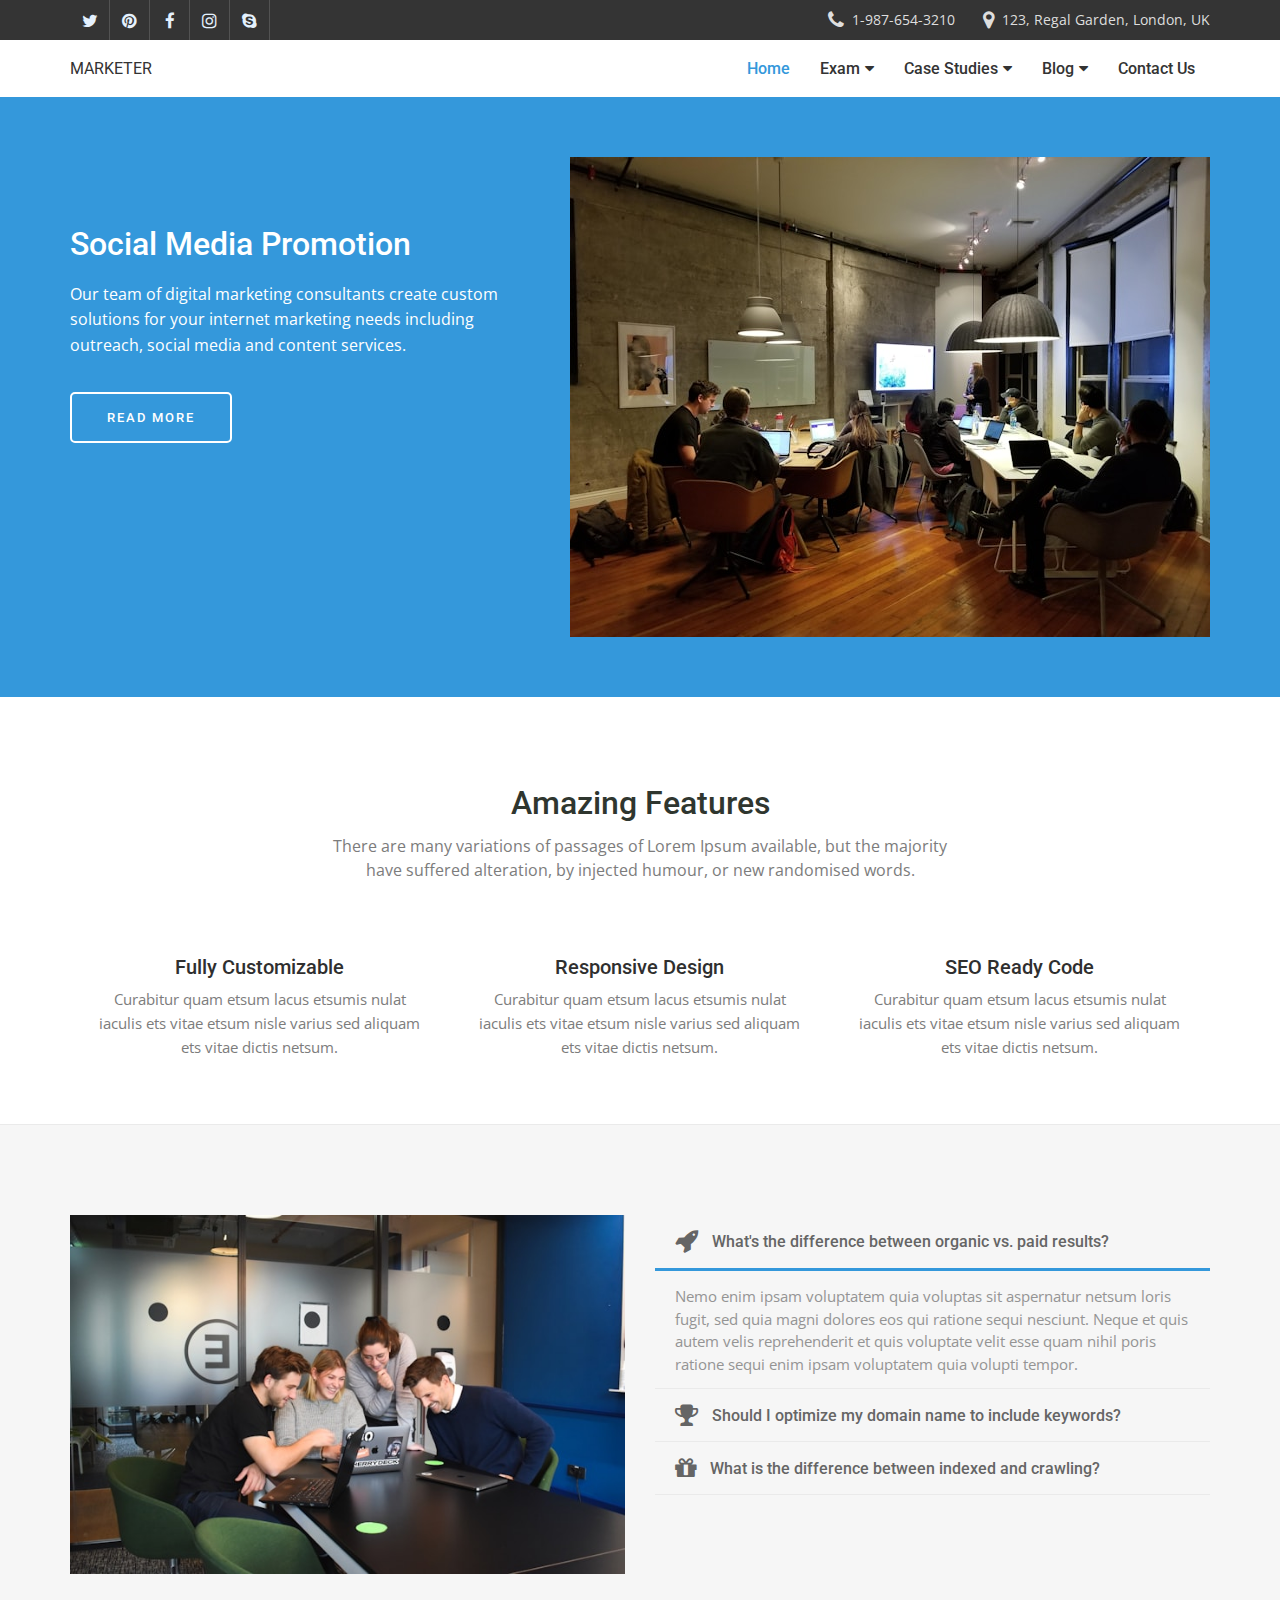
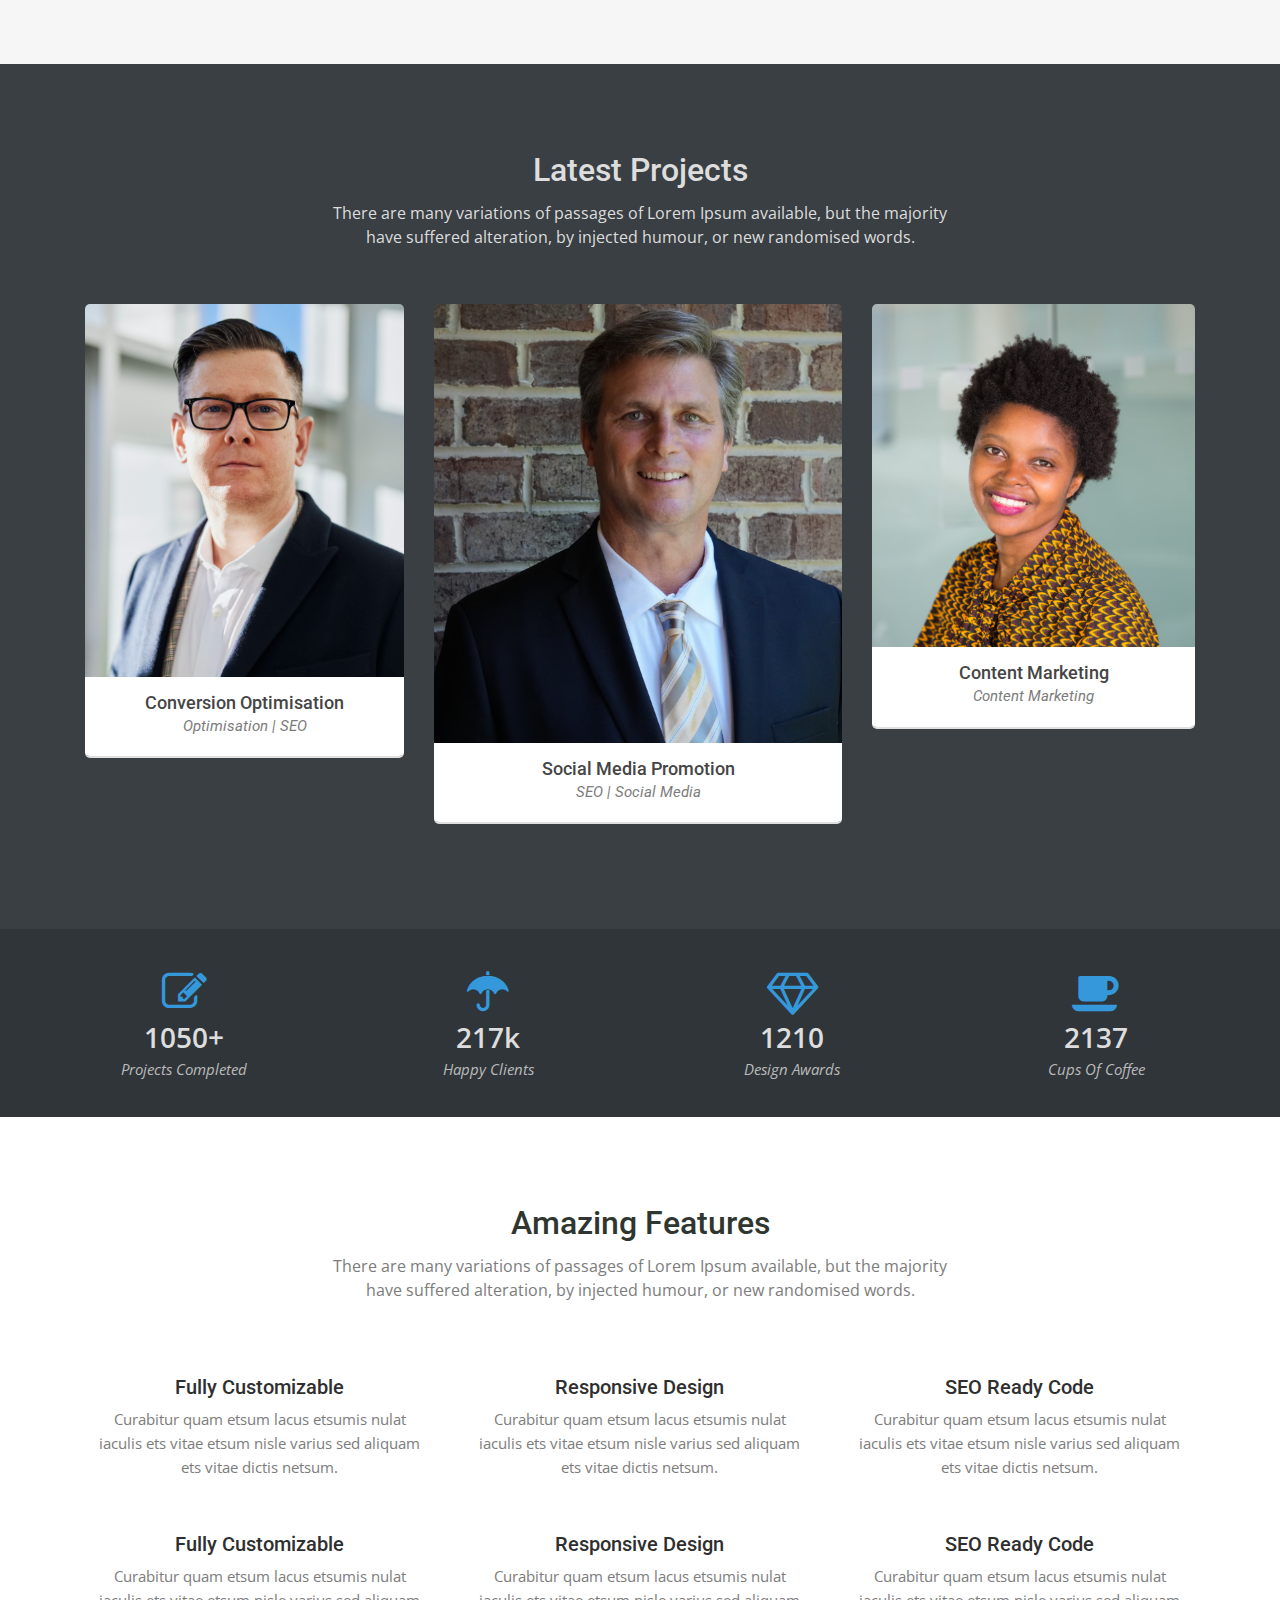
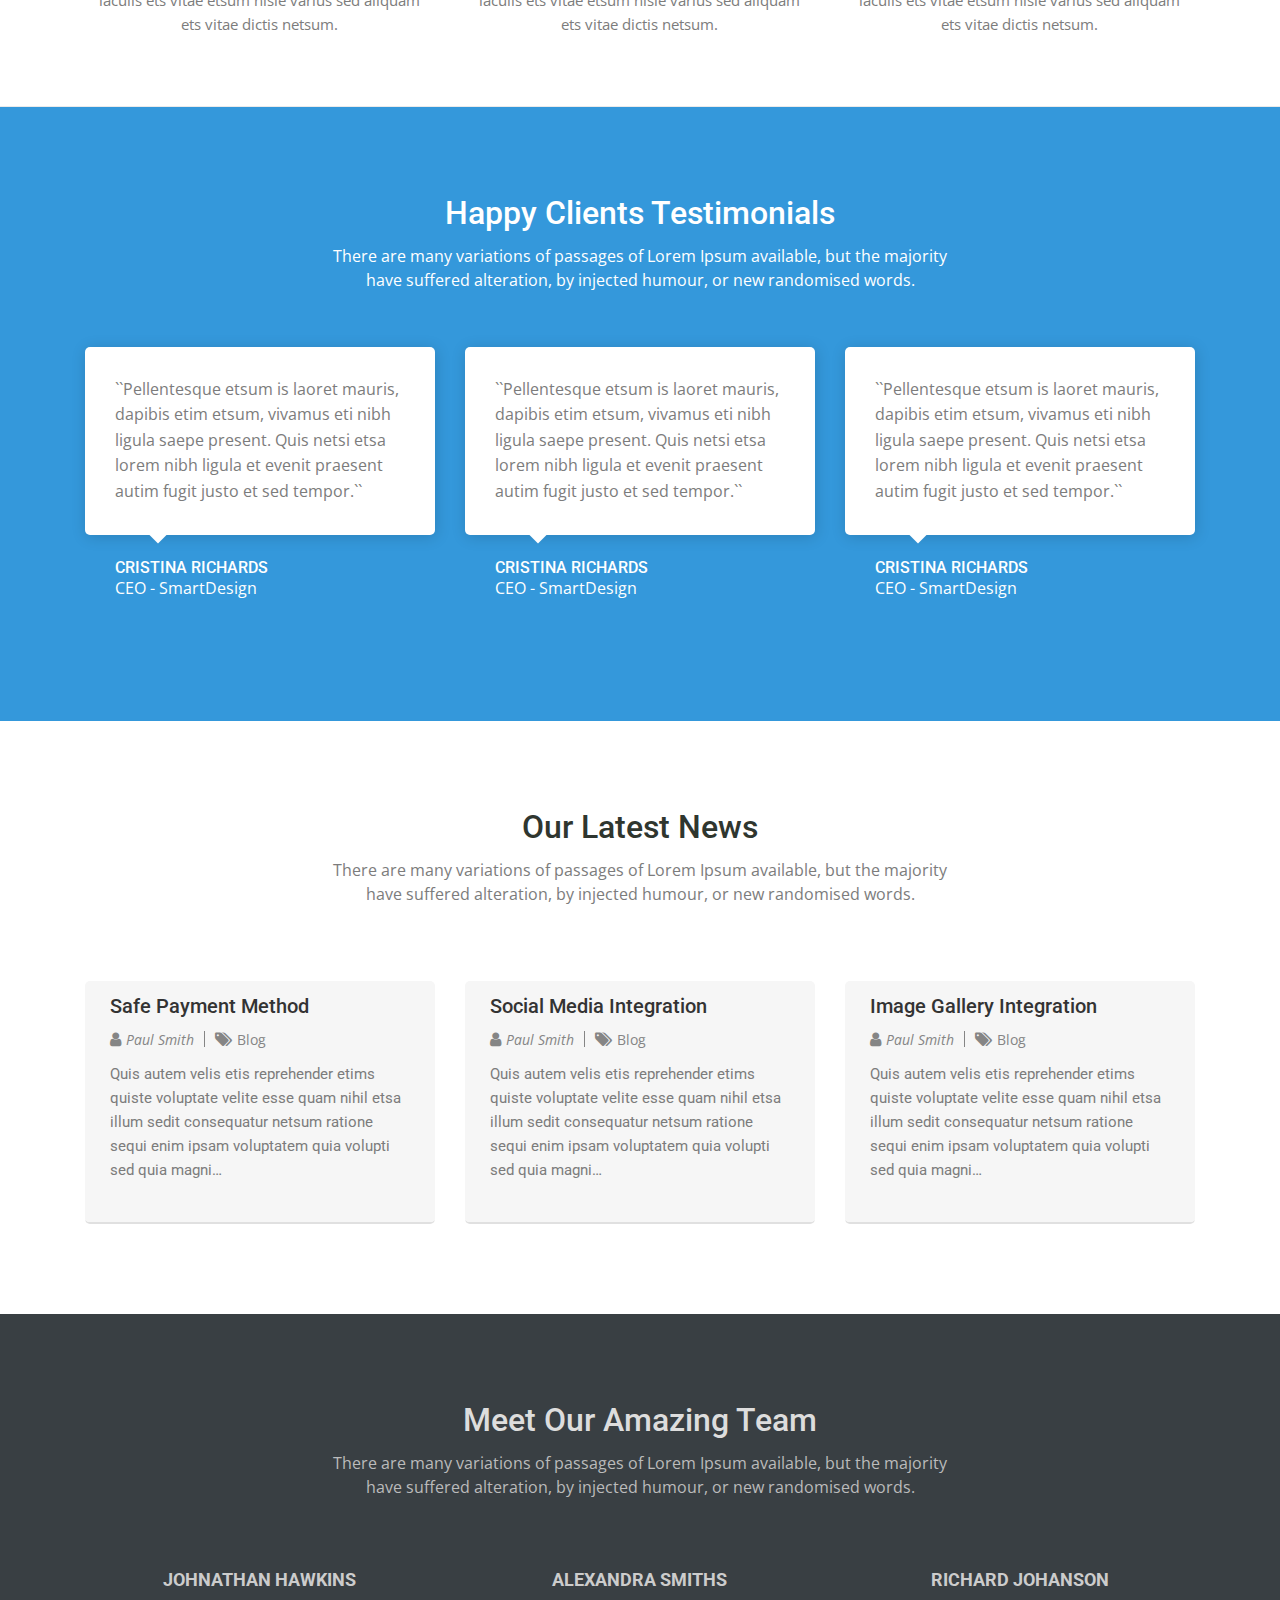
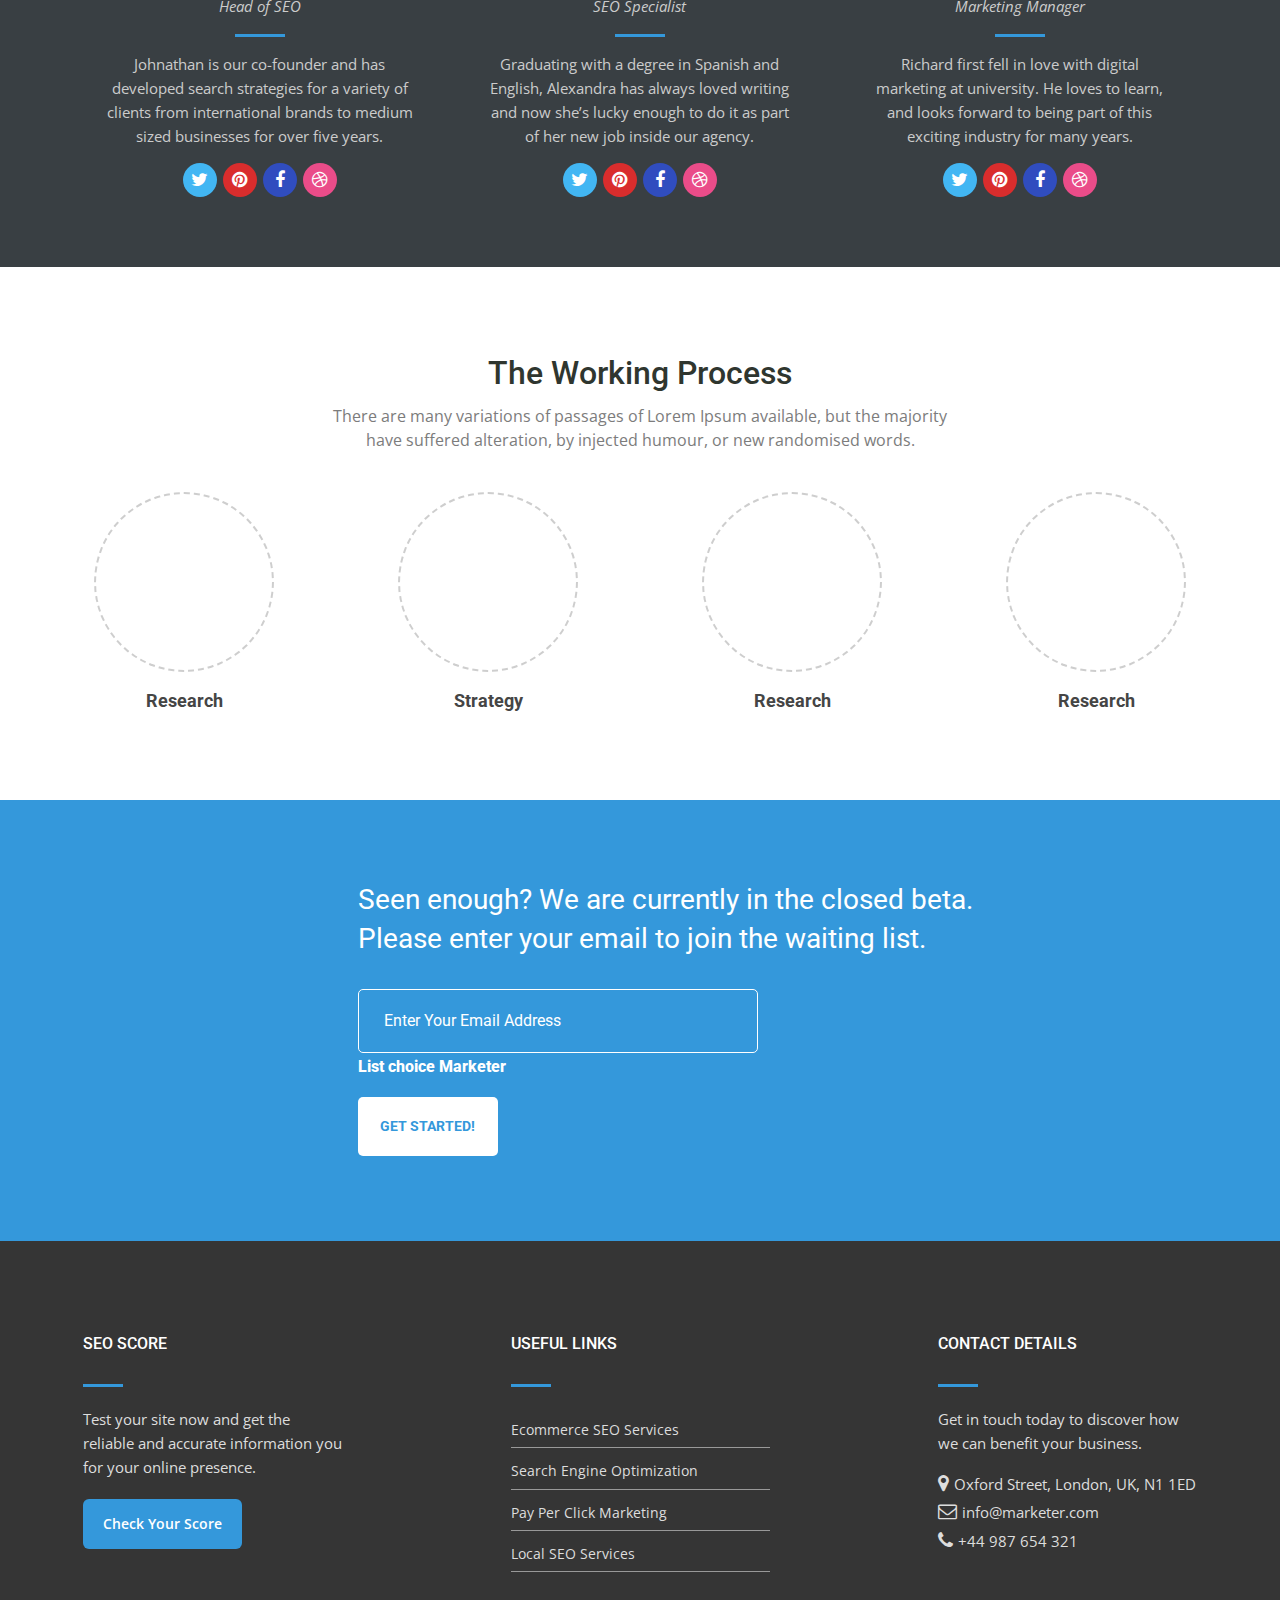
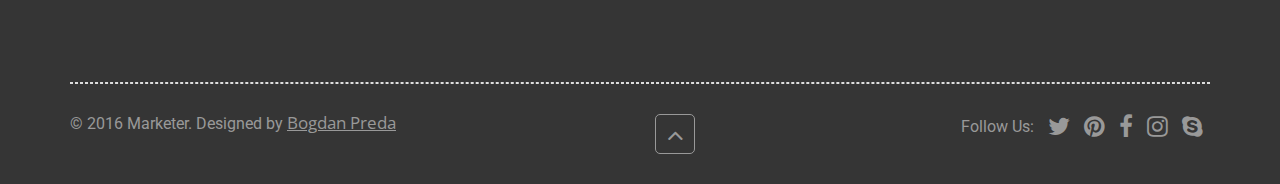
<file: index.html>
<!doctype html>
<html lang="ko">
<head>
    <meta charset="UTF-8">
    <meta name="viewport"
          content="width=device-width, user-scalable=no, initial-scale=1.0, maximum-scale=1.0, minimum-scale=1.0">
    <meta http-equiv="X-UA-Compatible" content="ie=edge">
    <title>test2</title>
    <link rel="stylesheet" href="https://stackpath.bootstrapcdn.com/font-awesome/4.7.0/css/font-awesome.min.css">
    <link rel="preconnect" href="https://fonts.gstatic.com">
    <link rel="preconnect" href="https://fonts.gstatic.com">
    <link href="https://fonts.googleapis.com/css2?family=Roboto:wght@300;400;500;700&display=block" rel="stylesheet">
    <link rel="preconnect" href="https://fonts.gstatic.com">
    <link href="https://fonts.googleapis.com/css2?family=Open+Sans:wght@300;400;600&display=block" rel="stylesheet">
    <link rel="stylesheet" href="./scss/style.css">
    <script src="https://code.jquery.com/jquery-2.2.4.js" integrity="sha256-iT6Q9iMJYuQiMWNd9lDyBUStIq/8PuOW33aOqmvFpqI=" crossorigin="anonymous"></script>
    <script src="./assets/js/script.js"></script>
</head>
<body>
<div id="wrap">
    <!--top-intro-->
    <div class="top-intro">
        <div class="container">
            <ul class="left-row">
                <li><a href="#" class="icon-twitter"><i class="fa fa-twitter" aria-hidden="true"></i></a></li>
                <li><a href="#" class="icon-pinterest"><i class="fa fa-pinterest" aria-hidden="true"></i></a></li>
                <li><a href="#" class="icon-facebook"><i class="fa fa-facebook" aria-hidden="true"></i></a></li>
                <li><a href="#" class="icon-instagram"><i class="fa fa-instagram" aria-hidden="true"></i></a></li>
                <li><a href="#" class="icon-skype"><i class="fa fa-skype" aria-hidden="true"></i></a></li>
            </ul>

            <ul class="right-row font-open-sans">
                <li><i class="fa fa-phone" aria-hidden="true"></i>1-987-654-3210</li>
                <li><i class="fa fa-map-marker" aria-hidden="true"></i>123, Regal Garden, London, UK</li>
            </ul>
        </div>
    </div>
    <!--header-->
    <div class="header">
        <div class="container">
            <div class="logo"><a href="#">MARKETER</a></div>
            <div class="main-menu-btn">
                <span class="icon-bar"></span>
                <span class="icon-bar"></span>
                <span class="icon-bar"></span>
            </div>
            <ul class="main-menu">
                <li class="is-active"><a href="#">Home</a></li>
                <li><a href="./pages/script-exam.html">Exam<i class="fa fa-caret-down" aria-hidden="true"></i></a>
                    <div class="two-column-dropdown dropdown">
                        <div class="submenu">
                            <div class="menu-title">
                                <h3>About Marketer</h3>
                                <p>Discover our company.</p>
                            </div>
                            <ul>
                                <li><a href="#"><i class="fa fa-cogs" aria-hidden="true"></i>Our Services</a></li>
                                <li><a href="#"><i class="fa fa-rocket" aria-hidden="true"></i>About Our company</a>
                                </li>
                                <li><a href="#"><i class="fa fa-comments-o" aria-hidden="true"></i>Our Amazing Team</a>
                                </li>
                                <li><a href="#"><i class="fa fa-bar-chart" aria-hidden="true"></i>Free SEO Analysis</a>
                                </li>
                            </ul>
                        </div>
                        <div class="submenu">
                            <div class="menu-title">
                                <h3>Extra pages</h3>
                                <p>How we can help you.</p>
                            </div>
                            <ul>
                                <li><a href="#"><i class="fa fa-money" aria-hidden="true"></i>Pricing Packages</a></li>
                                <li><a href="#"><i class="fa fa-hourglass-half" aria-hidden="true"></i>The Latest
                                    News</a></li>
                                <li><a href="#"><i class="fa fa-magic" aria-hidden="true"></i>Testimonials</a></li>
                            </ul>
                        </div>
                    </div>
                </li>
                <li><a href="#">Case Studies<i class="fa fa-caret-down" aria-hidden="true"></i></a>
                    <div class="column-dropdown dropdown">
                        <ul>
                            <li><a href="#">Portfolio main</a></li>
                            <li><a href="#">Portfolio 2 columns</a></li>
                            <li><a href="#">Portfolio 3 columns</a></li>
                            <li><a href="#">Portfolio 4 columns</a></li>
                            <li><a href="#">Gallery 2 columns</a></li>
                            <li><a href="#">Gallery 3 columns</a></li>
                            <li><a href="#">Gallery 4 columns</a></li>
                        </ul>
                    </div>
                </li>
                <li><a href="#">Blog<i class="fa fa-caret-down" aria-hidden="true"></i></a>
                    <div class="column-dropdown dropdown">
                        <ul>
                            <li><a href="#">Blog Listing</a></li>
                            <li><a href="#">Blog Single</a></li>
                        </ul>
                    </div>
                </li>
                <li><a href="#">Contact Us</a></li>
            </ul>
        </div>
    </div>
    <!--promotion-banner-->
    <div class="promotion-banner">
        <div class="container">
            <div class="banner-script">
                <h1>Social Media Promotion</h1>
                <p>Our team of digital marketing consultants create custom <br>
                    solutions for your internet marketing needs including <br>
                    outreach, social media and content services.</p>
                <div class="read-btn">
                    <a href="#">
                        read more
                    </a>
                </div>
            </div>
            <div class="banner-img">
                <img src="./assets/img/main_banner.jpg" alt="">
            </div>
        </div>
    </div>
    <!--section features-->
    <section class="features">
        <div class="container">
            <div class="title-area">
                <h2>Amazing Features</h2>
                <p>There are many variations of passages of Lorem Ipsum available, but the majority<br>
                    have suffered alteration, by injected humour, or new randomised words.</p>
            </div>
            <ul>
                <li>
                    <div class="item">
                        <a href="#">
                        </a>
                        <h3>Fully Customizable</h3>
                        <p>Curabitur quam etsum lacus etsumis nulat iaculis ets vitae etsum nisle varius sed aliquam ets
                            vitae dictis netsum.</p>
                    </div>
                </li>
                <li>
                    <div class="item">
                        <h3>Responsive Design</h3>
                        <p>Curabitur quam etsum lacus etsumis nulat iaculis ets vitae etsum nisle varius sed aliquam ets
                            vitae dictis netsum.</p>
                    </div>
                </li>
                <li>
                    <div class="item">
                        <h3>SEO Ready Code</h3>
                        <p>Curabitur quam etsum lacus etsumis nulat iaculis ets vitae etsum nisle varius sed aliquam ets
                            vitae dictis netsum.</p>
                    </div>
                </li>
            </ul>
        </div>
    </section>
    <!--section video-->
    <section class="video">
        <div class="container">
            <div class="video-box">
                <img src="./assets/img/sub_banner.jpg" alt="">
            </div>
            <ul>
                <li>
                    <div class="item">
                        <h3><a href="#"><i class="fa fa-rocket" aria-hidden="true"></i>
                            What's the difference
                            between
                            organic vs. paid results?
                        </a></h3>
                        <span></span>
                        <p>
                            Nemo enim ipsam voluptatem quia voluptas sit aspernatur netsum loris fugit, sed quia
                            magni
                            dolores eos qui ratione sequi nesciunt. Neque et quis autem velis reprehenderit et quis
                            voluptate velit esse quam nihil poris ratione sequi enim ipsam voluptatem quia volupti
                            tempor.
                        </p>
                    </div>
                </li>
                <li>
                    <div class="item">
                        <h3><a href="#"><i class="fa fa-trophy" aria-hidden="true"></i>
                            <p>Should I optimize my domain
                                name
                                to
                                include keywords?
                            </p>
                        </a></h3>
                    </div>
                </li>
                <li>
                    <div class="item">
                        <h3><a href="#"><i class="fa fa-gift" aria-hidden="true"></i>
                            <p>What is the difference between
                                indexed
                                and crawling?
                            </p>
                        </a></h3>
                    </div>
                </li>
            </ul>
        </div>
    </section>
    <!--section project-->
    <section class="project">
        <div class="container">
            <div class="title-area">
                <h2>Latest Projects</h2>
                <p>There are many variations of passages of Lorem Ipsum available, but the majority<br>
                    have suffered alteration, by injected humour, or new randomised words.</p>
            </div>
            <ul>
                <li>
                    <div class="item">
                        <div class="thumb">
                            <a href="#">
                                <img src="./assets/img/ceo_img_01.png"
                                     alt="">
                                <div class="screen">
                                    <i class="fa fa-link" aria-hidden="true"></i>
                                </div>
                            </a>
                        </div>
                        <div class="desc">
                            <h3><a href="#">Conversion Optimisation</a></h3>
                            <p>Optimisation | SEO</p>
                        </div>
                    </div>
                </li>
                <li>
                    <div class="item">
                        <div class="thumb">
                            <a href="#">
                                <img src="./assets/img/ceo_img_02.png"
                                     alt="">
                                <div class="screen">
                                    <i class="fa fa-link" aria-hidden="true"></i>
                                </div>
                            </a>
                        </div>
                        <div class="desc">
                            <h3><a href="#">Social Media Promotion</a></h3>
                            <p>SEO | Social Media</p>
                        </div>
                    </div>
                </li>
                <li>
                    <div class="item">
                        <div class="thumb">
                            <a href="#">
                                <img src="./assets/img/ceo_img_03.png"
                                     alt="">
                                <div class="screen">
                                    <i class="fa fa-link" aria-hidden="true"></i>
                                </div>
                            </a>
                        </div>
                        <div class="desc">
                            <h3><a href="#">Content Marketing</a></h3>
                            <p>Content Marketing</p>
                        </div>
                    </div>
                </li>
            </ul>
        </div>
    </section>
    <!--section spec-icon-->
    <section class="spec-icon">
        <div class="container">
            <ul>
                <li>
                    <div class="item">
                        <i class="fa fa-pencil-square-o" aria-hidden="true"></i>
                        <h3>1050+</h3>
                        <p>Projects Completed</p>
                    </div>
                </li>
                <li>
                    <div class="item">
                        <i class="fa fa-umbrella" aria-hidden="true"></i>
                        <h3>217k</h3>
                        <p>Happy Clients</p>
                    </div>
                </li>
                <li>
                    <div class="item">
                        <i class="fa fa-diamond" aria-hidden="true"></i>
                        <h3>1210</h3>
                        <p>Design Awards</p>
                    </div>
                </li>
                <li>
                    <div class="item">
                        <i class="fa fa-coffee" aria-hidden="true"></i>
                        <h3>2137</h3>
                        <p>Cups Of Coffee</p>
                    </div>
                </li>
            </ul>
        </div>
    </section>
    <!--section features second-->
    <section class="features second">
        <div class="container">
            <div class="title-area">
                <h2>Amazing Features</h2>
                <p>There are many variations of passages of Lorem Ipsum available, but the majority<br>
                    have suffered alteration, by injected humour, or new randomised words.</p>
            </div>
            <ul>
                <li>
                    <div class="item">
                        <h3>Fully Customizable</h3>
                        <p>Curabitur quam etsum lacus etsumis nulat iaculis ets vitae etsum nisle varius sed aliquam ets
                            vitae dictis netsum.</p>
                    </div>
                </li>
                <li>
                    <div class="item">
                        <h3>Responsive Design</h3>
                        <p>Curabitur quam etsum lacus etsumis nulat iaculis ets vitae etsum nisle varius sed aliquam ets
                            vitae dictis netsum.</p>
                    </div>
                </li>
                <li>
                    <div class="item">
                        <h3>SEO Ready Code</h3>
                        <p>Curabitur quam etsum lacus etsumis nulat iaculis ets vitae etsum nisle varius sed aliquam ets
                            vitae dictis netsum.</p>
                    </div>
                </li>
                <li>
                    <div class="item">
                        <h3>Fully Customizable</h3>
                        <p>Curabitur quam etsum lacus etsumis nulat iaculis ets vitae etsum nisle varius sed aliquam ets
                            vitae dictis netsum.</p>
                    </div>
                </li>
                <li>
                    <div class="item">
                        <h3>Responsive Design</h3>
                        <p>Curabitur quam etsum lacus etsumis nulat iaculis ets vitae etsum nisle varius sed aliquam ets
                            vitae dictis netsum.</p>
                    </div>
                </li>
                <li>
                    <div class="item">
                        <h3>SEO Ready Code</h3>
                        <p>Curabitur quam etsum lacus etsumis nulat iaculis ets vitae etsum nisle varius sed aliquam ets
                            vitae dictis netsum.</p>
                    </div>
                </li>
            </ul>
        </div>
    </section>
    <!--section testimonials-->
    <section class="testimonials">
        <div class="container">
            <div class="title-area">
                <h2>Happy Clients Testimonials</h2>
                <p>There are many variations of passages of Lorem Ipsum available, but the majority<br>
                    have suffered alteration, by injected humour, or new randomised words.</p>
            </div>
            <ul>
                <li>
                    <div class="item">
                        <div class="comment">
                            ``Pellentesque etsum is laoret mauris, dapibis etim etsum, vivamus eti nibh ligula saepe
                            present. Quis netsi etsa lorem nibh ligula et evenit praesent autim fugit justo et sed
                            tempor.``
                        </div>
                        <div class="cilent-info">
                            <div class="detail">
                                <div class="name">CRISTINA RICHARDS</div>
                                <div class="role">CEO - SmartDesign</div>
                            </div>
                        </div>
                    </div>
                </li>
                <li>
                    <div class="item">
                        <div class="comment">
                            ``Pellentesque etsum is laoret mauris, dapibis etim etsum, vivamus eti nibh ligula saepe
                            present. Quis netsi etsa lorem nibh ligula et evenit praesent autim fugit justo et sed
                            tempor.``
                        </div>
                        <div class="cilent-info">
                            <div class="detail">
                                <div class="name">CRISTINA RICHARDS</div>
                                <div class="role">CEO - SmartDesign</div>
                            </div>
                        </div>
                    </div>
                </li>
                <li>
                    <div class="item">
                        <div class="comment">
                            ``Pellentesque etsum is laoret mauris, dapibis etim etsum, vivamus eti nibh ligula saepe
                            present. Quis netsi etsa lorem nibh ligula et evenit praesent autim fugit justo et sed
                            tempor.``
                        </div>
                        <div class="cilent-info">
                            <div class="detail">
                                <div class="name">CRISTINA RICHARDS</div>
                                <div class="role">CEO - SmartDesign</div>
                            </div>
                        </div>
                    </div>
                </li>
            </ul>
        </div>
    </section>
    <!--section latest-news-->
    <section class="latest-news">
        <div class="container">
            <div class="title-area">
                <h2>Our Latest News</h2>
                <p>There are many variations of passages of Lorem Ipsum available, but the majority<br>
                    have suffered alteration, by injected humour, or new randomised words.</p>
            </div>
            <ul>
                <li>
                    <div class="item">
                        <div class="thumb">
                            <a href="#">
                                <div class="screen">
                                    <i class="fa fa-link" aria-hidden="true"></i>
                                </div>
                            </a>
                        </div>
                        <div class="desc">
                            <h3><a href="#">Safe Payment Method</a></h3>
                            <div class="blog-info">
                                <div class="user"><i class="fa fa-user" aria-hidden="true"></i><a href="#">Paul
                                    Smith</a></div>
                                <div class="blog"><i class="fa fa-tags" aria-hidden="true"></i><a href="#">Blog</a>
                                </div>
                            </div>
                            <p>Quis autem velis etis reprehender etims quiste voluptate velite esse quam nihil etsa
                                illum sedit consequatur netsum ratione sequi enim ipsam voluptatem quia volupti sed quia
                                magni…</p>
                        </div>
                    </div>
                </li>
                <li>
                    <div class="item">
                        <div class="thumb">
                            <a href="#">
                                <div class="screen">
                                    <i class="fa fa-link" aria-hidden="true"></i>
                                </div>
                            </a>
                        </div>
                        <div class="desc">
                            <h3><a href="#">Social Media Integration</a></h3>
                            <div class="blog-info">
                                <div class="user"><i class="fa fa-user" aria-hidden="true"></i><a href="#">Paul
                                    Smith</a></div>
                                <div class="blog"><i class="fa fa-tags" aria-hidden="true"></i><a href="#">Blog</a>
                                </div>
                            </div>
                            <p>Quis autem velis etis reprehender etims quiste voluptate velite esse quam nihil etsa
                                illum sedit consequatur netsum ratione sequi enim ipsam voluptatem quia volupti sed quia
                                magni…</p>
                        </div>
                    </div>
                </li>
                <li>
                    <div class="item">
                        <div class="thumb">
                            <a href="#">
                                <div class="screen">
                                    <i class="fa fa-link" aria-hidden="true"></i>
                                </div>
                            </a>
                        </div>
                        <div class="desc">
                            <h3><a href="#">Image Gallery Integration</a></h3>
                            <div class="blog-info">
                                <div class="user"><i class="fa fa-user" aria-hidden="true"></i><a href="#">Paul
                                    Smith</a></div>
                                <div class="blog"><i class="fa fa-tags" aria-hidden="true"></i><a href="#">Blog</a>
                                </div>
                            </div>
                            <p>Quis autem velis etis reprehender etims quiste voluptate velite esse quam nihil etsa
                                illum sedit consequatur netsum ratione sequi enim ipsam voluptatem quia volupti sed quia
                                magni…</p>
                        </div>
                    </div>
                </li>
            </ul>
        </div>
    </section>
    <!--section meet-team-->
    <section class="meet-team">
        <div class="container">
            <div class="title-area">
                <h2>Meet Our Amazing Team</h2>
                <p>There are many variations of passages of Lorem Ipsum available, but the majority<br>
                    have suffered alteration, by injected humour, or new randomised words.</p>
            </div>
            <ul>
                <li>
                    <div class="item">
                        <div class="team-img">
                        </div>
                        <div class="info">
                            <h3>JOHNATHAN HAWKINS</h3>
                            <p>Head of SEO</p>
                        </div>
                        <div class="desc">
                            Johnathan is our co-founder and has developed search strategies for a variety of clients
                            from international brands to medium sized businesses for over five years.
                        </div>
                        <div class="sns-icon">
                            <a href="#" class="icon-twitter"><i class="fa fa-twitter" aria-hidden="true"></i></a>
                            <a href="#" class="icon-pinterest"><i class="fa fa-pinterest" aria-hidden="true"></i></a>
                            <a href="#" class="icon-facebook"><i class="fa fa-facebook" aria-hidden="true"></i></a>
                            <a href="#" class="icon-dribble"><i class="fa fa-dribbble" aria-hidden="true"></i></a>
                        </div>
                    </div>
                </li>
                <li>
                    <div class="item">
                        <div class="team-img">
                        </div>
                        <div class="info">
                            <h3>ALEXANDRA SMITHS</h3>
                            <p>SEO Specialist</p>
                        </div>
                        <div class="desc">
                            Graduating with a degree in Spanish and English, Alexandra has always loved writing and now
                            she’s lucky enough to do it as part of her new job inside our agency.
                        </div>
                        <div class="sns-icon">
                            <a href="#" class="icon-twitter"><i class="fa fa-twitter" aria-hidden="true"></i></a>
                            <a href="#" class="icon-pinterest"><i class="fa fa-pinterest" aria-hidden="true"></i></a>
                            <a href="#" class="icon-facebook"><i class="fa fa-facebook" aria-hidden="true"></i></a>
                            <a href="#" class="icon-dribble"><i class="fa fa-dribbble" aria-hidden="true"></i></a>
                        </div>
                    </div>
                </li>
                <li>
                    <div class="item">
                        <div class="team-img">
                        </div>
                        <div class="info">
                            <h3>RICHARD JOHANSON</h3>
                            <p>Marketing Manager</p>
                        </div>
                        <div class="desc">
                            Richard first fell in love with digital marketing at university. He loves to learn, and
                            looks forward to being part of this exciting industry for many years.
                        </div>
                        <div class="sns-icon">
                            <a href="#" class="icon-twitter"><i class="fa fa-twitter" aria-hidden="true"></i></a>
                            <a href="#" class="icon-pinterest"><i class="fa fa-pinterest" aria-hidden="true"></i></a>
                            <a href="#" class="icon-facebook"><i class="fa fa-facebook" aria-hidden="true"></i></a>
                            <a href="#" class="icon-dribble"><i class="fa fa-dribbble" aria-hidden="true"></i></a>
                        </div>
                    </div>
                </li>
            </ul>
        </div>
    </section>
    <!--section working-process-->
    <section class="working-process">
        <div class="process-bg">
            <div class="container">
                <div class="title-area">
                    <h2>The Working Process</h2>
                    <p>There are many variations of passages of Lorem Ipsum available, but the majority<br>
                        have suffered alteration, by injected humour, or new randomised words.</p>
                </div>
                <ul>
                    <li>
                        <div class="item">
                            <div class="process-content">
                                <div class="desc">
                                    Research paints<br>
                                    a detailed picture<br>
                                    of your audience.
                                </div>
                            </div>
                            <h3>Research</h3>
                        </div>
                    </li>
                    <li>
                        <div class="item">
                            <div class="process-content">
                                <div class="desc">
                                    We build strategies<br>
                                    for our clients with<br>
                                    no interruption.
                                </div>
                            </div>
                            <h3>Strategy</h3>
                        </div>
                    </li>
                    <li>
                        <div class="item">
                            <div class="process-content">
                                <div class="desc">
                                    Research paints<br>
                                    a detailed picture<br>
                                    of your audience.
                                </div>
                            </div>
                            <h3>Research</h3>
                        </div>
                    </li>
                    <li>
                        <div class="item">
                            <div class="process-content">
                                <div class="desc">
                                    Research paints<br>
                                    a detailed picture<br>
                                    of your audience.
                                </div>
                            </div>
                            <h3>Research</h3>
                        </div>
                    </li>
                </ul>
            </div>
        </div>
    </section>
    <!--section e-mail-->
    <section class="e-mail">
        <div class="container">
            <div class="letter-info">
                <h3>Seen enough? We are currently in the closed beta.<br>
                    Please enter your email to join the waiting list.</h3>
                <div class="e-mail-box">
                    <h3>Enter Your Email Address</h3>
                    <p>List choice Marketer</p>
                    <div class="e-mail-btn">
                        <a href="#">
                            GET STARTED!
                        </a>
                    </div>
                </div>
            </div>
        </div>
    </section>
    <!--section footer-->
    <section class="footer">
        <!--footer-top-->
        <section class="footer-top">
            <div class="container">
                <ul class="footer-list">
                    <li>
                        <div class="item1">
                            <h3>SEO SCORE</h3>
                            <p>Test your site now and get the reliable and accurate information you for your online
                                presence.</p>
                            <div class="footer-btn"><a href="#">Check Your Score</a></div>
                        </div>
                    </li>
                    <li>
                        <div class="item2">
                            <h3>USEFUL LINKS</h3>
                            <ul>
                                <li><a href="#">Ecommerce SEO Services</a></li>
                                <li><a href="#">Search Engine Optimization</a></li>
                                <li><a href="#">Pay Per Click Marketing</a></li>
                                <li><a href="#">Local SEO Services</a></li>
                            </ul>
                        </div>
                    </li>
                    <li>
                        <div class="item4">
                            <h3>CONTACT DETAILS</h3>
                            <p>Get in touch today to discover how we can benefit your business.</p>
                            <div class="contact-info">
                                <p><i class="fa fa-map-marker" aria-hidden="true"></i>Oxford Street, London, UK, N1 1ED
                                </p>
                                <p><i class="fa fa-envelope-o" aria-hidden="true"></i><a href="#">info@marketer.com</a>
                                </p>
                                <p><i class="fa fa-phone" aria-hidden="true"></i>+44 987 654 321</p>
                            </div>
                        </div>
                    </li>
                </ul>
            </div>
        </section>
        <!--footer-bottom-->
        <section class="footer-bottom">
            <div class="container">
                <div class="dashed-line"></div>
                <div class="footer-bottom-flex">
                    <div class="copyright">
                        © 2016 Marketer. Designed by <a href="#">Bogdan Preda</a>
                    </div>
                    <div class="top-scroll-btn"><a href="#"><i class="fa fa-angle-up" aria-hidden="true"></i></a></div>
                    <ul>
                        <li>Follow Us:</li>
                        <li><a href="#"><i class="fa fa-twitter" aria-hidden="true"></i></a></li>
                        <li><a href="#"><i class="fa fa-pinterest" aria-hidden="true"></i></a></li>
                        <li><a href="#"><i class="fa fa-facebook" aria-hidden="true"></i></a></li>
                        <li><a href="#"><i class="fa fa-instagram" aria-hidden="true"></i></a></li>
                        <li><a href="#"><i class="fa fa-skype" aria-hidden="true"></i></a></li>
                    </ul>
                </div>
            </div>
        </section>
    </section>
</div>
<script src="./assets/js/script.js"></script>
</body>
</html>
</file>
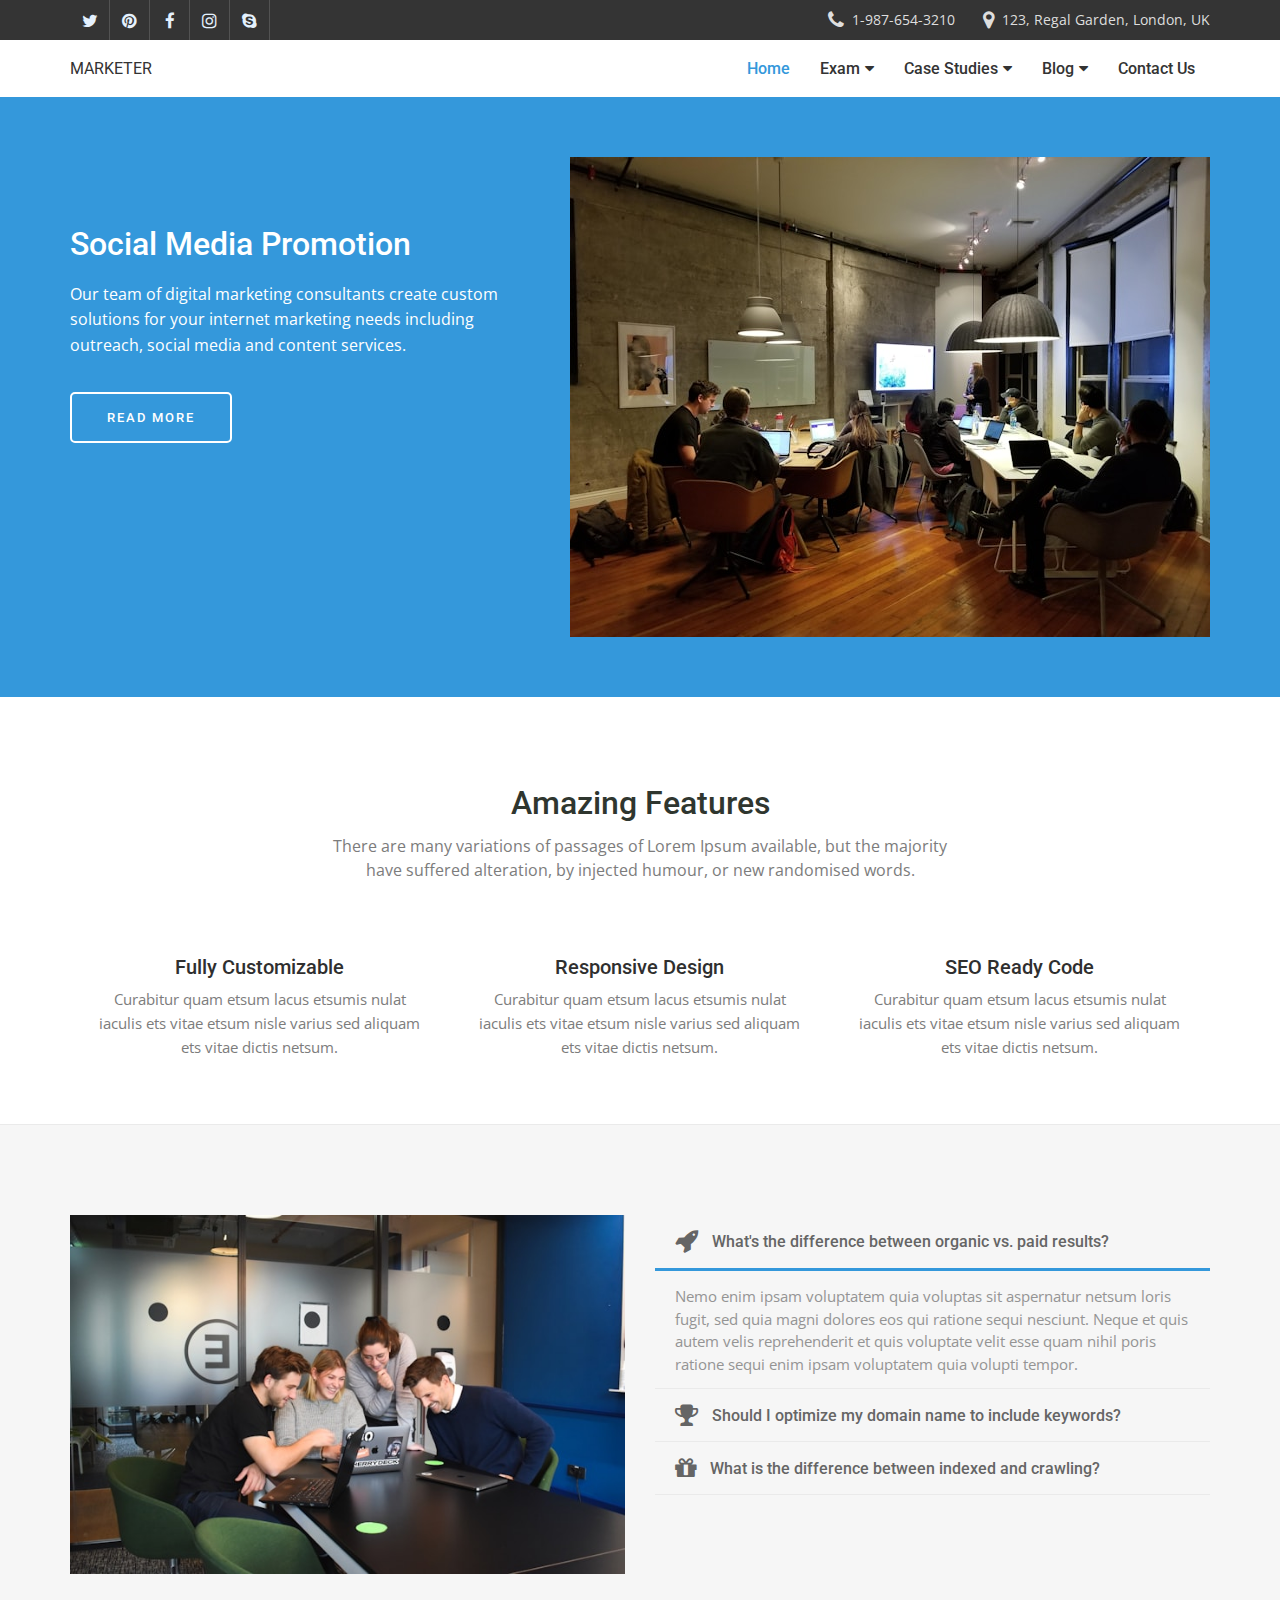
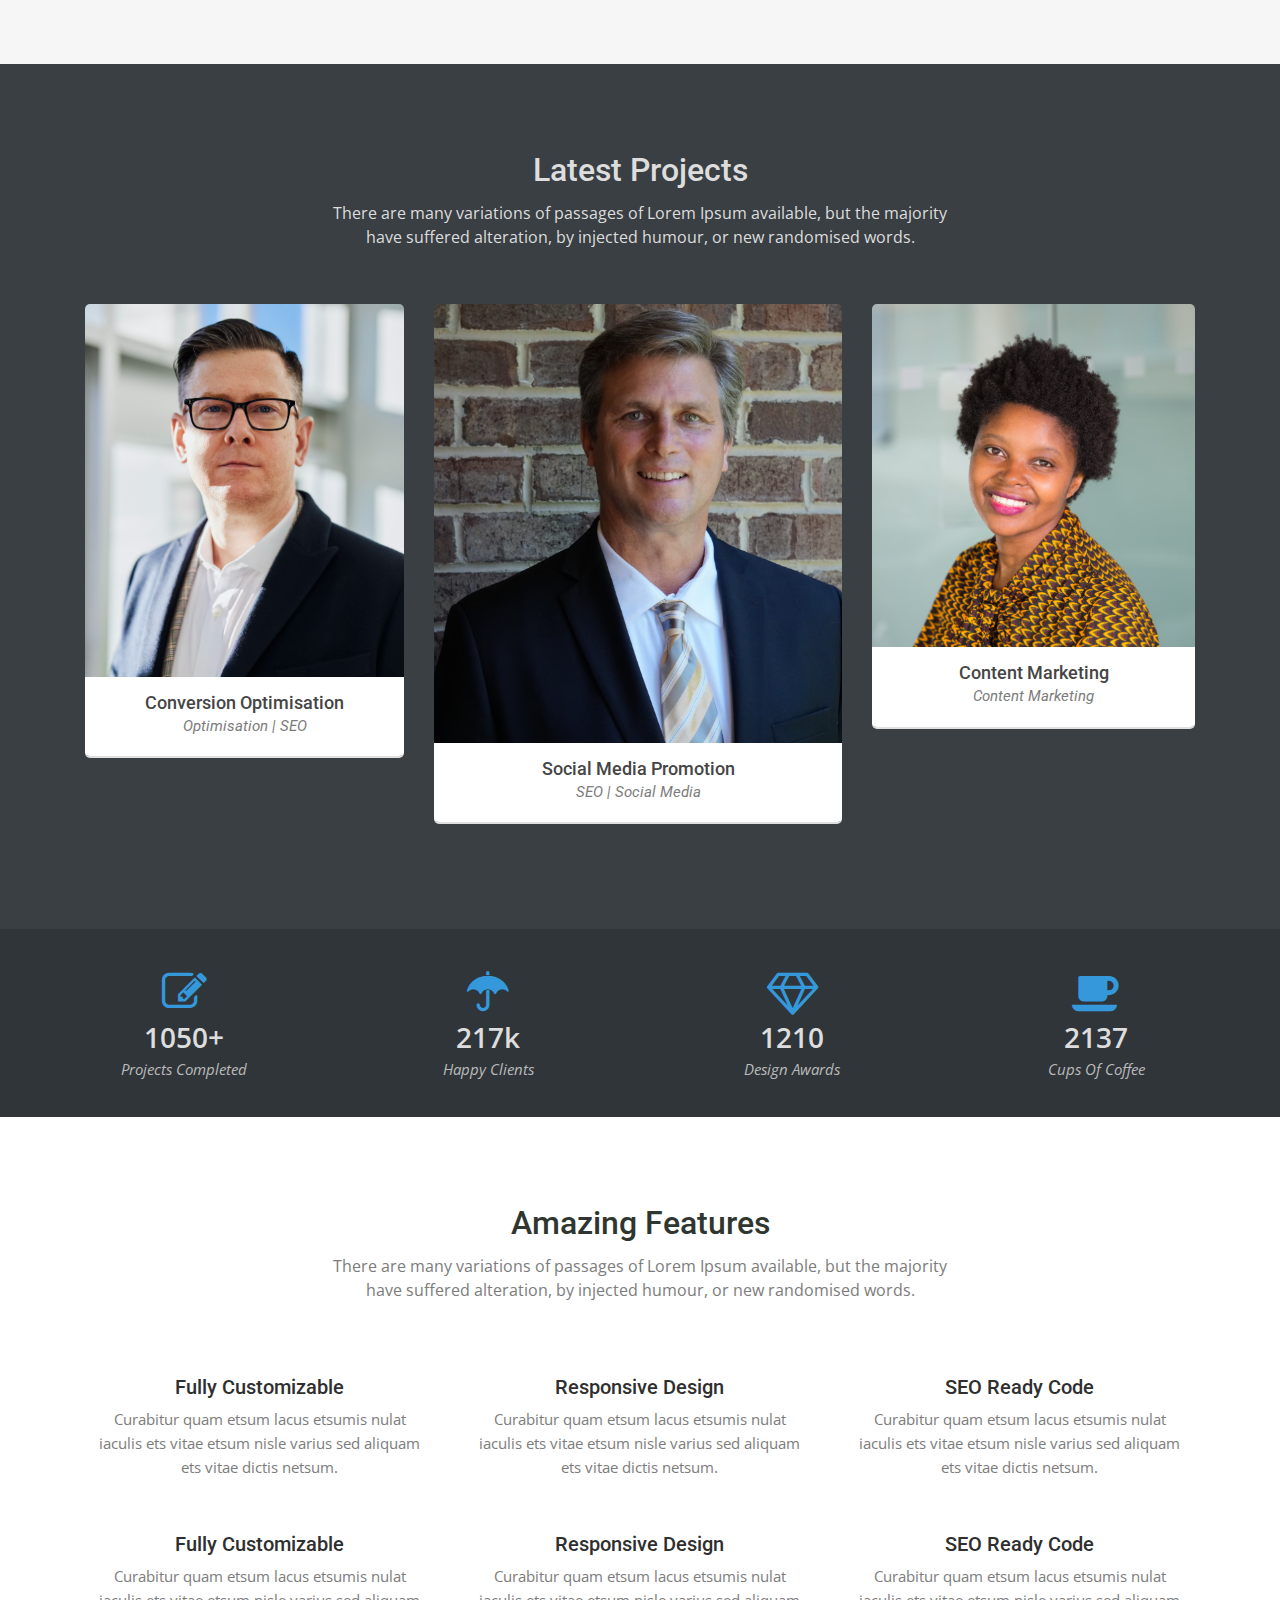
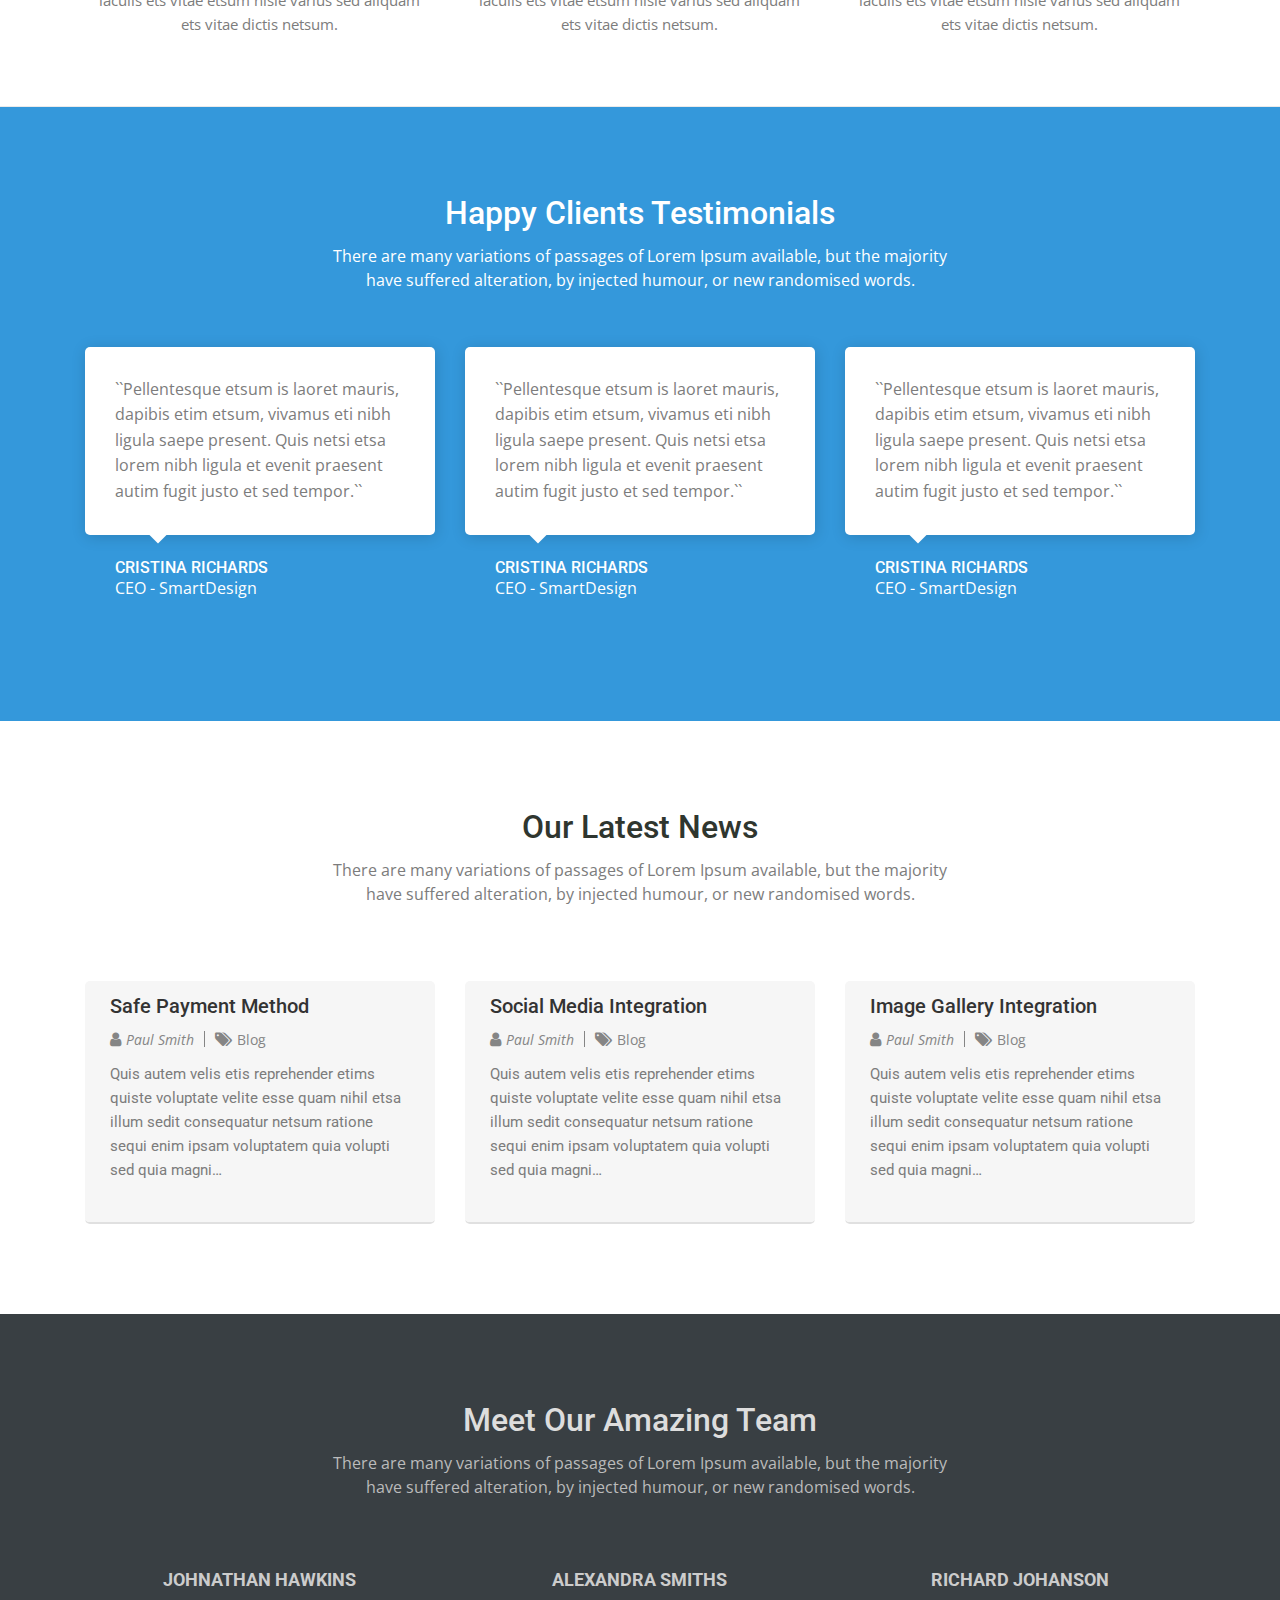
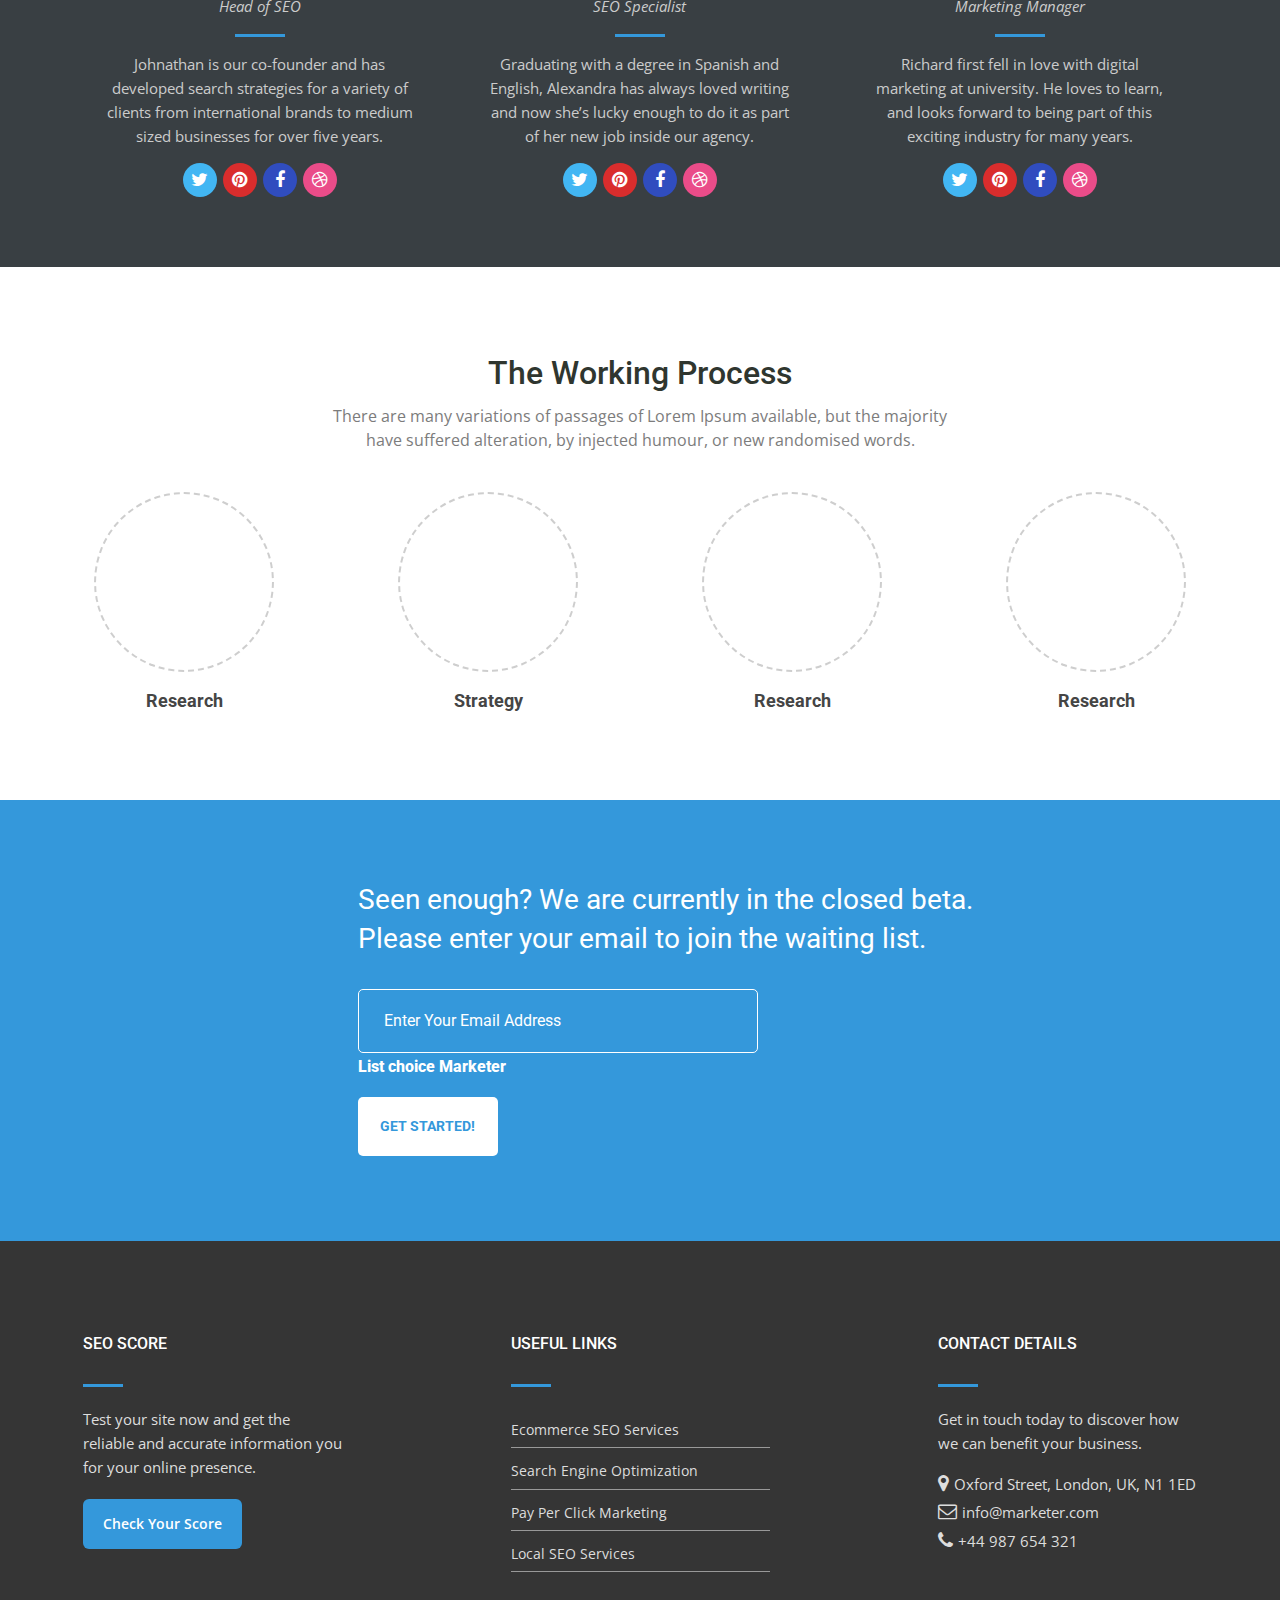
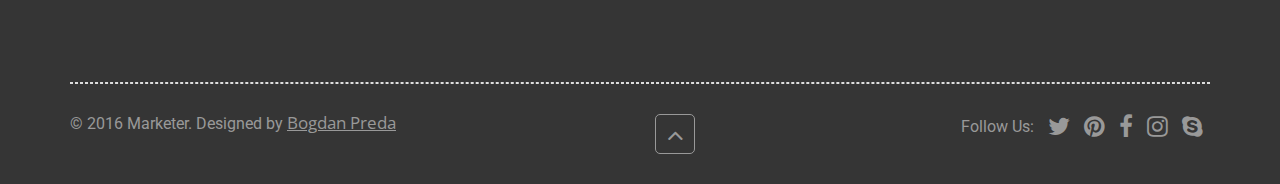
<file: pages/main.html>
<!doctype html>
<html lang="ko">
<head>
    <meta charset="UTF-8">
    <meta name="viewport"
          content="width=device-width, user-scalable=no, initial-scale=1.0, maximum-scale=1.0, minimum-scale=1.0">
    <meta http-equiv="X-UA-Compatible" content="ie=edge">
    <title>test2</title>
    <link rel="stylesheet" href="https://stackpath.bootstrapcdn.com/font-awesome/4.7.0/css/font-awesome.min.css">
    <link rel="preconnect" href="https://fonts.gstatic.com">
    <link rel="preconnect" href="https://fonts.gstatic.com">
    <link href="https://fonts.googleapis.com/css2?family=Roboto:wght@300;400;500;700&display=block" rel="stylesheet">
    <link rel="preconnect" href="https://fonts.gstatic.com">
    <link href="https://fonts.googleapis.com/css2?family=Open+Sans:wght@300;400;600&display=block" rel="stylesheet">
    <link rel="stylesheet" href="../scss/style.css">
    <script src="https://code.jquery.com/jquery-2.2.4.js" integrity="sha256-iT6Q9iMJYuQiMWNd9lDyBUStIq/8PuOW33aOqmvFpqI=" crossorigin="anonymous"></script>
    <script src="../assets/js/script.js"></script>
</head>
<body>
<div id="wrap">
    <!--top-intro-->
    <div class="top-intro">
        <div class="container">
            <ul class="left-row">
                <li><a href="#" class="icon-twitter"><i class="fa fa-twitter" aria-hidden="true"></i></a></li>
                <li><a href="#" class="icon-pinterest"><i class="fa fa-pinterest" aria-hidden="true"></i></a></li>
                <li><a href="#" class="icon-facebook"><i class="fa fa-facebook" aria-hidden="true"></i></a></li>
                <li><a href="#" class="icon-instagram"><i class="fa fa-instagram" aria-hidden="true"></i></a></li>
                <li><a href="#" class="icon-skype"><i class="fa fa-skype" aria-hidden="true"></i></a></li>
            </ul>

            <ul class="right-row font-open-sans">
                <li><i class="fa fa-phone" aria-hidden="true"></i>1-987-654-3210</li>
                <li><i class="fa fa-map-marker" aria-hidden="true"></i>123, Regal Garden, London, UK</li>
            </ul>
        </div>
    </div>
    <!--header-->
    <div class="header">
        <div class="container">
            <div class="logo"><a href="#">MARKETER</a></div>
            <div class="main-menu-btn">
                <span class="icon-bar"></span>
                <span class="icon-bar"></span>
                <span class="icon-bar"></span>
            </div>
            <ul class="main-menu">
                <li class="is-active"><a href="#">Home</a></li>
                <li><a href="./script-exam.html">Exam<i class="fa fa-caret-down" aria-hidden="true"></i></a>
                    <div class="two-column-dropdown dropdown">
                        <div class="submenu">
                            <div class="menu-title">
                                <h3>About Marketer</h3>
                                <p>Discover our company.</p>
                            </div>
                            <ul>
                                <li><a href="#"><i class="fa fa-cogs" aria-hidden="true"></i>Our Services</a></li>
                                <li><a href="#"><i class="fa fa-rocket" aria-hidden="true"></i>About Our company</a>
                                </li>
                                <li><a href="#"><i class="fa fa-comments-o" aria-hidden="true"></i>Our Amazing Team</a>
                                </li>
                                <li><a href="#"><i class="fa fa-bar-chart" aria-hidden="true"></i>Free SEO Analysis</a>
                                </li>
                            </ul>
                        </div>
                        <div class="submenu">
                            <div class="menu-title">
                                <h3>Extra pages</h3>
                                <p>How we can help you.</p>
                            </div>
                            <ul>
                                <li><a href="#"><i class="fa fa-money" aria-hidden="true"></i>Pricing Packages</a></li>
                                <li><a href="#"><i class="fa fa-hourglass-half" aria-hidden="true"></i>The Latest
                                    News</a></li>
                                <li><a href="#"><i class="fa fa-magic" aria-hidden="true"></i>Testimonials</a></li>
                            </ul>
                        </div>
                    </div>
                </li>
                <li><a href="#">Case Studies<i class="fa fa-caret-down" aria-hidden="true"></i></a>
                    <div class="column-dropdown dropdown">
                        <ul>
                            <li><a href="#">Portfolio main</a></li>
                            <li><a href="#">Portfolio 2 columns</a></li>
                            <li><a href="#">Portfolio 3 columns</a></li>
                            <li><a href="#">Portfolio 4 columns</a></li>
                            <li><a href="#">Gallery 2 columns</a></li>
                            <li><a href="#">Gallery 3 columns</a></li>
                            <li><a href="#">Gallery 4 columns</a></li>
                        </ul>
                    </div>
                </li>
                <li><a href="#">Blog<i class="fa fa-caret-down" aria-hidden="true"></i></a>
                    <div class="column-dropdown dropdown">
                        <ul>
                            <li><a href="#">Blog Listing</a></li>
                            <li><a href="#">Blog Single</a></li>
                        </ul>
                    </div>
                </li>
                <li><a href="#">Contact Us</a></li>
            </ul>
        </div>
    </div>
    <!--promotion-banner-->
    <div class="promotion-banner">
        <div class="container">
            <div class="banner-script">
                <h1>Social Media Promotion</h1>
                <p>Our team of digital marketing consultants create custom <br>
                    solutions for your internet marketing needs including <br>
                    outreach, social media and content services.</p>
                <div class="read-btn">
                    <a href="#">
                        read more
                    </a>
                </div>
            </div>
            <div class="banner-img">
                <img src="../assets/img/main_banner.jpg" alt="">
            </div>
        </div>
    </div>
    <!--section features-->
    <section class="features">
        <div class="container">
            <div class="title-area">
                <h2>Amazing Features</h2>
                <p>There are many variations of passages of Lorem Ipsum available, but the majority<br>
                    have suffered alteration, by injected humour, or new randomised words.</p>
            </div>
            <ul>
                <li>
                    <div class="item">
                        <a href="#">
                        </a>
                        <h3>Fully Customizable</h3>
                        <p>Curabitur quam etsum lacus etsumis nulat iaculis ets vitae etsum nisle varius sed aliquam ets
                            vitae dictis netsum.</p>
                    </div>
                </li>
                <li>
                    <div class="item">
                        <h3>Responsive Design</h3>
                        <p>Curabitur quam etsum lacus etsumis nulat iaculis ets vitae etsum nisle varius sed aliquam ets
                            vitae dictis netsum.</p>
                    </div>
                </li>
                <li>
                    <div class="item">
                        <h3>SEO Ready Code</h3>
                        <p>Curabitur quam etsum lacus etsumis nulat iaculis ets vitae etsum nisle varius sed aliquam ets
                            vitae dictis netsum.</p>
                    </div>
                </li>
            </ul>
        </div>
    </section>
    <!--section video-->
    <section class="video">
        <div class="container">
            <div class="video-box">
                <img src="../assets/img/sub_banner.jpg" alt="">
            </div>
            <ul>
                <li>
                    <div class="item">
                        <h3><a href="#"><i class="fa fa-rocket" aria-hidden="true"></i>
                            What's the difference
                            between
                            organic vs. paid results?
                        </a></h3>
                        <span></span>
                        <p>
                            Nemo enim ipsam voluptatem quia voluptas sit aspernatur netsum loris fugit, sed quia
                            magni
                            dolores eos qui ratione sequi nesciunt. Neque et quis autem velis reprehenderit et quis
                            voluptate velit esse quam nihil poris ratione sequi enim ipsam voluptatem quia volupti
                            tempor.
                        </p>
                    </div>
                </li>
                <li>
                    <div class="item">
                        <h3><a href="#"><i class="fa fa-trophy" aria-hidden="true"></i>
                            <p>Should I optimize my domain
                                name
                                to
                                include keywords?
                            </p>
                        </a></h3>
                    </div>
                </li>
                <li>
                    <div class="item">
                        <h3><a href="#"><i class="fa fa-gift" aria-hidden="true"></i>
                            <p>What is the difference between
                                indexed
                                and crawling?
                            </p>
                        </a></h3>
                    </div>
                </li>
            </ul>
        </div>
    </section>
    <!--section project-->
    <section class="project">
        <div class="container">
            <div class="title-area">
                <h2>Latest Projects</h2>
                <p>There are many variations of passages of Lorem Ipsum available, but the majority<br>
                    have suffered alteration, by injected humour, or new randomised words.</p>
            </div>
            <ul>
                <li>
                    <div class="item">
                        <div class="thumb">
                            <a href="#">
                                <img src="../assets/img/ceo_img_01.png"
                                     alt="">
                                <div class="screen">
                                    <i class="fa fa-link" aria-hidden="true"></i>
                                </div>
                            </a>
                        </div>
                        <div class="desc">
                            <h3><a href="#">Conversion Optimisation</a></h3>
                            <p>Optimisation | SEO</p>
                        </div>
                    </div>
                </li>
                <li>
                    <div class="item">
                        <div class="thumb">
                            <a href="#">
                                <img src="../assets/img/ceo_img_02.png"
                                     alt="">
                                <div class="screen">
                                    <i class="fa fa-link" aria-hidden="true"></i>
                                </div>
                            </a>
                        </div>
                        <div class="desc">
                            <h3><a href="#">Social Media Promotion</a></h3>
                            <p>SEO | Social Media</p>
                        </div>
                    </div>
                </li>
                <li>
                    <div class="item">
                        <div class="thumb">
                            <a href="#">
                                <img src="../assets/img/ceo_img_03.png"
                                     alt="">
                                <div class="screen">
                                    <i class="fa fa-link" aria-hidden="true"></i>
                                </div>
                            </a>
                        </div>
                        <div class="desc">
                            <h3><a href="#">Content Marketing</a></h3>
                            <p>Content Marketing</p>
                        </div>
                    </div>
                </li>
            </ul>
        </div>
    </section>
    <!--section spec-icon-->
    <section class="spec-icon">
        <div class="container">
            <ul>
                <li>
                    <div class="item">
                        <i class="fa fa-pencil-square-o" aria-hidden="true"></i>
                        <h3>1050+</h3>
                        <p>Projects Completed</p>
                    </div>
                </li>
                <li>
                    <div class="item">
                        <i class="fa fa-umbrella" aria-hidden="true"></i>
                        <h3>217k</h3>
                        <p>Happy Clients</p>
                    </div>
                </li>
                <li>
                    <div class="item">
                        <i class="fa fa-diamond" aria-hidden="true"></i>
                        <h3>1210</h3>
                        <p>Design Awards</p>
                    </div>
                </li>
                <li>
                    <div class="item">
                        <i class="fa fa-coffee" aria-hidden="true"></i>
                        <h3>2137</h3>
                        <p>Cups Of Coffee</p>
                    </div>
                </li>
            </ul>
        </div>
    </section>
    <!--section features second-->
    <section class="features second">
        <div class="container">
            <div class="title-area">
                <h2>Amazing Features</h2>
                <p>There are many variations of passages of Lorem Ipsum available, but the majority<br>
                    have suffered alteration, by injected humour, or new randomised words.</p>
            </div>
            <ul>
                <li>
                    <div class="item">
                        <h3>Fully Customizable</h3>
                        <p>Curabitur quam etsum lacus etsumis nulat iaculis ets vitae etsum nisle varius sed aliquam ets
                            vitae dictis netsum.</p>
                    </div>
                </li>
                <li>
                    <div class="item">
                        <h3>Responsive Design</h3>
                        <p>Curabitur quam etsum lacus etsumis nulat iaculis ets vitae etsum nisle varius sed aliquam ets
                            vitae dictis netsum.</p>
                    </div>
                </li>
                <li>
                    <div class="item">
                        <h3>SEO Ready Code</h3>
                        <p>Curabitur quam etsum lacus etsumis nulat iaculis ets vitae etsum nisle varius sed aliquam ets
                            vitae dictis netsum.</p>
                    </div>
                </li>
                <li>
                    <div class="item">
                        <h3>Fully Customizable</h3>
                        <p>Curabitur quam etsum lacus etsumis nulat iaculis ets vitae etsum nisle varius sed aliquam ets
                            vitae dictis netsum.</p>
                    </div>
                </li>
                <li>
                    <div class="item">
                        <h3>Responsive Design</h3>
                        <p>Curabitur quam etsum lacus etsumis nulat iaculis ets vitae etsum nisle varius sed aliquam ets
                            vitae dictis netsum.</p>
                    </div>
                </li>
                <li>
                    <div class="item">
                        <h3>SEO Ready Code</h3>
                        <p>Curabitur quam etsum lacus etsumis nulat iaculis ets vitae etsum nisle varius sed aliquam ets
                            vitae dictis netsum.</p>
                    </div>
                </li>
            </ul>
        </div>
    </section>
    <!--section testimonials-->
    <section class="testimonials">
        <div class="container">
            <div class="title-area">
                <h2>Happy Clients Testimonials</h2>
                <p>There are many variations of passages of Lorem Ipsum available, but the majority<br>
                    have suffered alteration, by injected humour, or new randomised words.</p>
            </div>
            <ul>
                <li>
                    <div class="item">
                        <div class="comment">
                            ``Pellentesque etsum is laoret mauris, dapibis etim etsum, vivamus eti nibh ligula saepe
                            present. Quis netsi etsa lorem nibh ligula et evenit praesent autim fugit justo et sed
                            tempor.``
                        </div>
                        <div class="cilent-info">
                            <div class="detail">
                                <div class="name">CRISTINA RICHARDS</div>
                                <div class="role">CEO - SmartDesign</div>
                            </div>
                        </div>
                    </div>
                </li>
                <li>
                    <div class="item">
                        <div class="comment">
                            ``Pellentesque etsum is laoret mauris, dapibis etim etsum, vivamus eti nibh ligula saepe
                            present. Quis netsi etsa lorem nibh ligula et evenit praesent autim fugit justo et sed
                            tempor.``
                        </div>
                        <div class="cilent-info">
                            <div class="detail">
                                <div class="name">CRISTINA RICHARDS</div>
                                <div class="role">CEO - SmartDesign</div>
                            </div>
                        </div>
                    </div>
                </li>
                <li>
                    <div class="item">
                        <div class="comment">
                            ``Pellentesque etsum is laoret mauris, dapibis etim etsum, vivamus eti nibh ligula saepe
                            present. Quis netsi etsa lorem nibh ligula et evenit praesent autim fugit justo et sed
                            tempor.``
                        </div>
                        <div class="cilent-info">
                            <div class="detail">
                                <div class="name">CRISTINA RICHARDS</div>
                                <div class="role">CEO - SmartDesign</div>
                            </div>
                        </div>
                    </div>
                </li>
            </ul>
        </div>
    </section>
    <!--section latest-news-->
    <section class="latest-news">
        <div class="container">
            <div class="title-area">
                <h2>Our Latest News</h2>
                <p>There are many variations of passages of Lorem Ipsum available, but the majority<br>
                    have suffered alteration, by injected humour, or new randomised words.</p>
            </div>
            <ul>
                <li>
                    <div class="item">
                        <div class="thumb">
                            <a href="#">
                                <div class="screen">
                                    <i class="fa fa-link" aria-hidden="true"></i>
                                </div>
                            </a>
                        </div>
                        <div class="desc">
                            <h3><a href="#">Safe Payment Method</a></h3>
                            <div class="blog-info">
                                <div class="user"><i class="fa fa-user" aria-hidden="true"></i><a href="#">Paul
                                    Smith</a></div>
                                <div class="blog"><i class="fa fa-tags" aria-hidden="true"></i><a href="#">Blog</a>
                                </div>
                            </div>
                            <p>Quis autem velis etis reprehender etims quiste voluptate velite esse quam nihil etsa
                                illum sedit consequatur netsum ratione sequi enim ipsam voluptatem quia volupti sed quia
                                magni…</p>
                        </div>
                    </div>
                </li>
                <li>
                    <div class="item">
                        <div class="thumb">
                            <a href="#">
                                <div class="screen">
                                    <i class="fa fa-link" aria-hidden="true"></i>
                                </div>
                            </a>
                        </div>
                        <div class="desc">
                            <h3><a href="#">Social Media Integration</a></h3>
                            <div class="blog-info">
                                <div class="user"><i class="fa fa-user" aria-hidden="true"></i><a href="#">Paul
                                    Smith</a></div>
                                <div class="blog"><i class="fa fa-tags" aria-hidden="true"></i><a href="#">Blog</a>
                                </div>
                            </div>
                            <p>Quis autem velis etis reprehender etims quiste voluptate velite esse quam nihil etsa
                                illum sedit consequatur netsum ratione sequi enim ipsam voluptatem quia volupti sed quia
                                magni…</p>
                        </div>
                    </div>
                </li>
                <li>
                    <div class="item">
                        <div class="thumb">
                            <a href="#">
                                <div class="screen">
                                    <i class="fa fa-link" aria-hidden="true"></i>
                                </div>
                            </a>
                        </div>
                        <div class="desc">
                            <h3><a href="#">Image Gallery Integration</a></h3>
                            <div class="blog-info">
                                <div class="user"><i class="fa fa-user" aria-hidden="true"></i><a href="#">Paul
                                    Smith</a></div>
                                <div class="blog"><i class="fa fa-tags" aria-hidden="true"></i><a href="#">Blog</a>
                                </div>
                            </div>
                            <p>Quis autem velis etis reprehender etims quiste voluptate velite esse quam nihil etsa
                                illum sedit consequatur netsum ratione sequi enim ipsam voluptatem quia volupti sed quia
                                magni…</p>
                        </div>
                    </div>
                </li>
            </ul>
        </div>
    </section>
    <!--section meet-team-->
    <section class="meet-team">
        <div class="container">
            <div class="title-area">
                <h2>Meet Our Amazing Team</h2>
                <p>There are many variations of passages of Lorem Ipsum available, but the majority<br>
                    have suffered alteration, by injected humour, or new randomised words.</p>
            </div>
            <ul>
                <li>
                    <div class="item">
                        <div class="team-img">
                        </div>
                        <div class="info">
                            <h3>JOHNATHAN HAWKINS</h3>
                            <p>Head of SEO</p>
                        </div>
                        <div class="desc">
                            Johnathan is our co-founder and has developed search strategies for a variety of clients
                            from international brands to medium sized businesses for over five years.
                        </div>
                        <div class="sns-icon">
                            <a href="#" class="icon-twitter"><i class="fa fa-twitter" aria-hidden="true"></i></a>
                            <a href="#" class="icon-pinterest"><i class="fa fa-pinterest" aria-hidden="true"></i></a>
                            <a href="#" class="icon-facebook"><i class="fa fa-facebook" aria-hidden="true"></i></a>
                            <a href="#" class="icon-dribble"><i class="fa fa-dribbble" aria-hidden="true"></i></a>
                        </div>
                    </div>
                </li>
                <li>
                    <div class="item">
                        <div class="team-img">
                        </div>
                        <div class="info">
                            <h3>ALEXANDRA SMITHS</h3>
                            <p>SEO Specialist</p>
                        </div>
                        <div class="desc">
                            Graduating with a degree in Spanish and English, Alexandra has always loved writing and now
                            she’s lucky enough to do it as part of her new job inside our agency.
                        </div>
                        <div class="sns-icon">
                            <a href="#" class="icon-twitter"><i class="fa fa-twitter" aria-hidden="true"></i></a>
                            <a href="#" class="icon-pinterest"><i class="fa fa-pinterest" aria-hidden="true"></i></a>
                            <a href="#" class="icon-facebook"><i class="fa fa-facebook" aria-hidden="true"></i></a>
                            <a href="#" class="icon-dribble"><i class="fa fa-dribbble" aria-hidden="true"></i></a>
                        </div>
                    </div>
                </li>
                <li>
                    <div class="item">
                        <div class="team-img">
                        </div>
                        <div class="info">
                            <h3>RICHARD JOHANSON</h3>
                            <p>Marketing Manager</p>
                        </div>
                        <div class="desc">
                            Richard first fell in love with digital marketing at university. He loves to learn, and
                            looks forward to being part of this exciting industry for many years.
                        </div>
                        <div class="sns-icon">
                            <a href="#" class="icon-twitter"><i class="fa fa-twitter" aria-hidden="true"></i></a>
                            <a href="#" class="icon-pinterest"><i class="fa fa-pinterest" aria-hidden="true"></i></a>
                            <a href="#" class="icon-facebook"><i class="fa fa-facebook" aria-hidden="true"></i></a>
                            <a href="#" class="icon-dribble"><i class="fa fa-dribbble" aria-hidden="true"></i></a>
                        </div>
                    </div>
                </li>
            </ul>
        </div>
    </section>
    <!--section working-process-->
    <section class="working-process">
        <div class="process-bg">
            <div class="container">
                <div class="title-area">
                    <h2>The Working Process</h2>
                    <p>There are many variations of passages of Lorem Ipsum available, but the majority<br>
                        have suffered alteration, by injected humour, or new randomised words.</p>
                </div>
                <ul>
                    <li>
                        <div class="item">
                            <div class="process-content">
                                <div class="desc">
                                    Research paints<br>
                                    a detailed picture<br>
                                    of your audience.
                                </div>
                            </div>
                            <h3>Research</h3>
                        </div>
                    </li>
                    <li>
                        <div class="item">
                            <div class="process-content">
                                <div class="desc">
                                    We build strategies<br>
                                    for our clients with<br>
                                    no interruption.
                                </div>
                            </div>
                            <h3>Strategy</h3>
                        </div>
                    </li>
                    <li>
                        <div class="item">
                            <div class="process-content">
                                <div class="desc">
                                    Research paints<br>
                                    a detailed picture<br>
                                    of your audience.
                                </div>
                            </div>
                            <h3>Research</h3>
                        </div>
                    </li>
                    <li>
                        <div class="item">
                            <div class="process-content">
                                <div class="desc">
                                    Research paints<br>
                                    a detailed picture<br>
                                    of your audience.
                                </div>
                            </div>
                            <h3>Research</h3>
                        </div>
                    </li>
                </ul>
            </div>
        </div>
    </section>
    <!--section e-mail-->
    <section class="e-mail">
        <div class="container">
            <div class="letter-info">
                <h3>Seen enough? We are currently in the closed beta.<br>
                    Please enter your email to join the waiting list.</h3>
                <div class="e-mail-box">
                    <h3>Enter Your Email Address</h3>
                    <p>List choice Marketer</p>
                    <div class="e-mail-btn">
                        <a href="#">
                            GET STARTED!
                        </a>
                    </div>
                </div>
            </div>
        </div>
    </section>
    <!--section footer-->
    <section class="footer">
        <!--footer-top-->
        <section class="footer-top">
            <div class="container">
                <ul class="footer-list">
                    <li>
                        <div class="item1">
                            <h3>SEO SCORE</h3>
                            <p>Test your site now and get the reliable and accurate information you for your online
                                presence.</p>
                            <div class="footer-btn"><a href="#">Check Your Score</a></div>
                        </div>
                    </li>
                    <li>
                        <div class="item2">
                            <h3>USEFUL LINKS</h3>
                            <ul>
                                <li><a href="#">Ecommerce SEO Services</a></li>
                                <li><a href="#">Search Engine Optimization</a></li>
                                <li><a href="#">Pay Per Click Marketing</a></li>
                                <li><a href="#">Local SEO Services</a></li>
                            </ul>
                        </div>
                    </li>
                    <li>
                        <div class="item4">
                            <h3>CONTACT DETAILS</h3>
                            <p>Get in touch today to discover how we can benefit your business.</p>
                            <div class="contact-info">
                                <p><i class="fa fa-map-marker" aria-hidden="true"></i>Oxford Street, London, UK, N1 1ED
                                </p>
                                <p><i class="fa fa-envelope-o" aria-hidden="true"></i><a href="#">info@marketer.com</a>
                                </p>
                                <p><i class="fa fa-phone" aria-hidden="true"></i>+44 987 654 321</p>
                            </div>
                        </div>
                    </li>
                </ul>
            </div>
        </section>
        <!--footer-bottom-->
        <section class="footer-bottom">
            <div class="container">
                <div class="dashed-line"></div>
                <div class="footer-bottom-flex">
                    <div class="copyright">
                        © 2016 Marketer. Designed by <a href="#">Bogdan Preda</a>
                    </div>
                    <div class="top-scroll-btn"><a href="#"><i class="fa fa-angle-up" aria-hidden="true"></i></a></div>
                    <ul>
                        <li>Follow Us:</li>
                        <li><a href="#"><i class="fa fa-twitter" aria-hidden="true"></i></a></li>
                        <li><a href="#"><i class="fa fa-pinterest" aria-hidden="true"></i></a></li>
                        <li><a href="#"><i class="fa fa-facebook" aria-hidden="true"></i></a></li>
                        <li><a href="#"><i class="fa fa-instagram" aria-hidden="true"></i></a></li>
                        <li><a href="#"><i class="fa fa-skype" aria-hidden="true"></i></a></li>
                    </ul>
                </div>
            </div>
        </section>
    </section>
</div>
<script src="../assets/js/script.js"></script>
</body>
</html>
</file>
<file: scss/style.css>
html,
body,
div,
span,
applet,
object,
iframe,
h1,
h2,
h3,
h4,
h5,
h6,
p,
blockquote,
pre,
a,
abbr,
acronym,
address,
big,
cite,
code,
del,
dfn,
em,
img,
ins,
kbd,
q,
s,
samp,
small,
strike,
strong,
sub,
sup,
tt,
var,
b,
u,
i,
center,
dl,
dt,
dd,
ol,
ul,
li,
fieldset,
form,
label,
legend,
table,
caption,
tbody,
tfoot,
thead,
tr,
th,
td,
article,
aside,
canvas,
details,
embed,
figure,
figcaption,
footer,
header,
hgroup,
menu,
nav,
output,
ruby,
section,
summary,
time,
mark,
audio,
video {
  margin: 0;
  padding: 0;
  border: 0;
  font-size: 100%;
  font: inherit;
  vertical-align: baseline;
}

/* HTML5 display-role reset for older browsers */
article,
aside,
details,
figcaption,
figure,
footer,
header,
hgroup,
menu,
nav,
section {
  display: block;
}

body {
  line-height: 1;
}

ol,
ul {
  list-style: none;
}

blockquote,
q {
  quotes: none;
}

blockquote:before,
blockquote:after,
q:before,
q:after {
  content: '';
  content: none;
}

table {
  border-collapse: collapse;
  border-spacing: 0;
}

a {
  text-decoration: none;
  color: #333;
}

* {
  box-sizing: border-box;
}

img {
  max-width: 100%;
  vertical-align: middle;
}

/*! normalize.css v8.0.1 | MIT License | github.com/necolas/normalize.css */
/* Document
   ========================================================================== */
/**
 * 1. Correct the line height in all browsers.
 * 2. Prevent adjustments of font size after orientation changes in iOS.
 */
html {
  line-height: 1.15;
  /* 1 */
  -webkit-text-size-adjust: 100%;
  /* 2 */
}

/* Sections
   ========================================================================== */
/**
 * Remove the margin in all browsers.
 */
body {
  margin: 0;
}

/**
 * Render the `main` element consistently in IE.
 */
main {
  display: block;
}

/**
 * Correct the font size and margin on `h1` elements within `section` and
 * `article` contexts in Chrome, Firefox, and Safari.
 */
h1 {
  font-size: 2em;
  margin: 0.67em 0;
}

/* Grouping content
   ========================================================================== */
/**
 * 1. Add the correct box sizing in Firefox.
 * 2. Show the overflow in Edge and IE.
 */
hr {
  box-sizing: content-box;
  /* 1 */
  height: 0;
  /* 1 */
  overflow: visible;
  /* 2 */
}

/**
 * 1. Correct the inheritance and scaling of font size in all browsers.
 * 2. Correct the odd `em` font sizing in all browsers.
 */
pre {
  font-family: monospace, monospace;
  /* 1 */
  font-size: 1em;
  /* 2 */
}

/* Text-level semantics
   ========================================================================== */
/**
 * Remove the gray background on active links in IE 10.
 */
a {
  background-color: transparent;
}

/**
 * 1. Remove the bottom border in Chrome 57-
 * 2. Add the correct text decoration in Chrome, Edge, IE, Opera, and Safari.
 */
abbr[title] {
  border-bottom: none;
  /* 1 */
  text-decoration: underline;
  /* 2 */
  text-decoration: underline dotted;
  /* 2 */
}

/**
 * Add the correct font weight in Chrome, Edge, and Safari.
 */
b,
strong {
  font-weight: bolder;
}

/**
 * 1. Correct the inheritance and scaling of font size in all browsers.
 * 2. Correct the odd `em` font sizing in all browsers.
 */
code,
kbd,
samp {
  font-family: monospace, monospace;
  /* 1 */
  font-size: 1em;
  /* 2 */
}

/**
 * Add the correct font size in all browsers.
 */
small {
  font-size: 80%;
}

/**
 * Prevent `sub` and `sup` elements from affecting the line height in
 * all browsers.
 */
sub,
sup {
  font-size: 75%;
  line-height: 0;
  position: relative;
  vertical-align: baseline;
}

sub {
  bottom: -0.25em;
}

sup {
  top: -0.5em;
}

/* Embedded content
   ========================================================================== */
/**
 * Remove the border on images inside links in IE 10.
 */
img {
  border-style: none;
}

/* Forms
   ========================================================================== */
/**
 * 1. Change the font styles in all browsers.
 * 2. Remove the margin in Firefox and Safari.
 */
button,
input,
optgroup,
select,
textarea {
  font-family: inherit;
  /* 1 */
  font-size: 100%;
  /* 1 */
  line-height: 1.15;
  /* 1 */
  margin: 0;
  /* 2 */
}

/**
 * Show the overflow in IE.
 * 1. Show the overflow in Edge.
 */
button,
input {
  /* 1 */
  overflow: visible;
}

/**
 * Remove the inheritance of text transform in Edge, Firefox, and IE.
 * 1. Remove the inheritance of text transform in Firefox.
 */
button,
select {
  /* 1 */
  text-transform: none;
}

/**
 * Correct the inability to style clickable types in iOS and Safari.
 */
button,
[type="button"],
[type="reset"],
[type="submit"] {
  -webkit-appearance: button;
}

/**
 * Remove the inner border and padding in Firefox.
 */
button::-moz-focus-inner,
[type="button"]::-moz-focus-inner,
[type="reset"]::-moz-focus-inner,
[type="submit"]::-moz-focus-inner {
  border-style: none;
  padding: 0;
}

/**
 * Restore the focus styles unset by the previous rule.
 */
button:-moz-focusring,
[type="button"]:-moz-focusring,
[type="reset"]:-moz-focusring,
[type="submit"]:-moz-focusring {
  outline: 1px dotted ButtonText;
}

/**
 * Correct the padding in Firefox.
 */
fieldset {
  padding: 0.35em 0.75em 0.625em;
}

/**
 * 1. Correct the text wrapping in Edge and IE.
 * 2. Correct the color inheritance from `fieldset` elements in IE.
 * 3. Remove the padding so developers are not caught out when they zero out
 *    `fieldset` elements in all browsers.
 */
legend {
  box-sizing: border-box;
  /* 1 */
  color: inherit;
  /* 2 */
  display: table;
  /* 1 */
  max-width: 100%;
  /* 1 */
  padding: 0;
  /* 3 */
  white-space: normal;
  /* 1 */
}

/**
 * Add the correct vertical alignment in Chrome, Firefox, and Opera.
 */
progress {
  vertical-align: baseline;
}

/**
 * Remove the default vertical scrollbar in IE 10+.
 */
textarea {
  overflow: auto;
}

/**
 * 1. Add the correct box sizing in IE 10.
 * 2. Remove the padding in IE 10.
 */
[type="checkbox"],
[type="radio"] {
  box-sizing: border-box;
  /* 1 */
  padding: 0;
  /* 2 */
}

/**
 * Correct the cursor style of increment and decrement buttons in Chrome.
 */
[type="number"]::-webkit-inner-spin-button,
[type="number"]::-webkit-outer-spin-button {
  height: auto;
}

/**
 * 1. Correct the odd appearance in Chrome and Safari.
 * 2. Correct the outline style in Safari.
 */
[type="search"] {
  -webkit-appearance: textfield;
  /* 1 */
  outline-offset: -2px;
  /* 2 */
}

/**
 * Remove the inner padding in Chrome and Safari on macOS.
 */
[type="search"]::-webkit-search-decoration {
  -webkit-appearance: none;
}

/**
 * 1. Correct the inability to style clickable types in iOS and Safari.
 * 2. Change font properties to `inherit` in Safari.
 */
::-webkit-file-upload-button {
  -webkit-appearance: button;
  /* 1 */
  font: inherit;
  /* 2 */
}

/* Interactive
   ========================================================================== */
/*
 * Add the correct display in Edge, IE 10+, and Firefox.
 */
details {
  display: block;
}

/*
 * Add the correct display in all browsers.
 */
summary {
  display: list-item;
}

/* Misc
   ========================================================================== */
/**
 * Add the correct display in IE 10+.
 */
template {
  display: none;
}

/**
 * Add the correct display in IE 10.
 */
[hidden] {
  display: none;
}

body {
  font-family: 'Roboto', sans-serif;
}

.container {
  max-width: 1170px;
  margin: 0 auto;
  padding: 0 15px;
}

.font-open-sans {
  font-family: 'open sans', sans-serif;
}

.dropdown {
  display: none;
  position: absolute;
  top: 100%;
  left: 0;
  background: #fff;
  box-shadow: 1px 2px 18px rgba(0, 0, 0, 0.15);
  border-radius: 3px;
}

section .item .thumb {
  position: relative;
}

section .item .thumb .screen {
  top: 0;
  left: 0;
  position: absolute;
  width: 100%;
  height: 100%;
  background: rgba(0, 0, 0, 0.7);
  display: flex;
  align-items: center;
  justify-content: center;
  opacity: 0;
  transition: opacity 0.4s;
}

section .item .thumb .screen i {
  font-size: 38px;
  color: #fff;
}

section .item .thumb .screen:hover {
  opacity: 1;
}

.title-area {
  text-align: center;
  margin-bottom: 40px;
}

.title-area h2 {
  font-size: 32px;
  color: #2f362f;
  padding-bottom: 15px;
  font-weight: 500;
}

.title-area p {
  font-weight: 400;
  font-family: 'open sans', sans-serif;
  color: #7c7c7c;
  line-height: 1.5;
}

.promotion-banner {
  padding: 60px 0;
  background: #3498db;
}

@media screen and (max-width: 1200px) {
  .promotion-banner {
    padding: 5% 0;
  }
}

@media screen and (max-width: 768px) {
  .promotion-banner {
    padding: 90px 0;
  }
}

.promotion-banner .container {
  display: flex;
  justify-content: space-between;
}

@media screen and (max-width: 990px) {
  .promotion-banner .container {
    padding: 0 20px;
    align-items: center;
  }
}

.promotion-banner .container .banner-script {
  color: #fff;
  padding: 50px 0;
  font-weight: 500;
}

.promotion-banner .container .banner-script h1 {
  font-size: 2em;
}

.promotion-banner .container .banner-script p {
  font-family: 'open sans', sans-serif;
  font-size: 1em;
  line-height: 1.6;
  font-weight: 400;
  padding-bottom: 50px;
}

.promotion-banner .container .banner-script .read-btn a {
  padding: 16px 35px;
  border: 2px solid #fff;
  border-radius: 5px;
  color: #fff;
  text-transform: uppercase;
  font-size: 13px;
  letter-spacing: 2px;
  transition: background, border-color 0.5s;
}

.promotion-banner .container .banner-script .read-btn a:hover {
  background: #686868;
  border-color: #686868;
}

@media screen and (max-width: 495px) {
  .promotion-banner .container .banner-img {
    display: none;
  }
}

.sponsors-list {
  background: #f6f7f8;
  padding: 30px 0;
  border-bottom: 1px solid #eaeaea;
}

.sponsors-list ul {
  text-align: center;
}

.sponsors-list ul li {
  padding: 10px 23px;
  display: inline-block;
}

.sponsors-list ul li img {
  max-height: 70px;
  opacity: 0.4;
  transition: opacity 0.25s;
}

.sponsors-list ul li img:hover {
  opacity: 0.8;
}

.features {
  padding: 90px 0 50px;
  border-bottom: 1px solid #eaeaea;
}

.features ul {
  display: flex;
  flex-wrap: wrap;
}

.features ul li {
  width: 33.3333%;
  padding: 15px;
}

@media screen and (max-width: 768px) {
  .features ul li {
    width: 100%;
    padding: 20px 0;
  }
}

.features .item {
  text-align: center;
}

.features .item img {
  border-radius: 50%;
  max-height: 120px;
}

.features .item h3 {
  font-weight: 500;
  color: #2f2f2f;
  padding: 20px 0 10px;
  font-size: 20px;
}

.features .item p {
  font-size: 15px;
  line-height: 1.6;
  color: #7c7c7c;
  font-weight: 400;
  font-family: 'open sans', sans-serif;
  padding: 0 10px;
}

.video {
  background: #f6f6f6;
  padding: 90px 0;
}

.video .container {
  display: flex;
}

@media screen and (max-width: 768px) {
  .video .container {
    display: block;
  }
}

.video .container .video-box {
  width: 50%;
  margin-right: 30px;
}

@media screen and (max-width: 768px) {
  .video .container .video-box {
    width: 100%;
  }
}

.video .container ul {
  width: 50%;
}

@media screen and (max-width: 768px) {
  .video .container ul {
    width: 100%;
  }
}

.video .container .item {
  position: relative;
}

.video .container .item h3 a {
  padding: 14px 20px;
  color: #656565;
  display: flex;
  align-items: center;
  font-weight: 500;
  transition: background 0.4s;
}

.video .container .item h3 a:hover {
  background: #f0f0f0;
}

.video .container .item h3 a i {
  font-size: 25px;
  padding-right: 14px;
}

.video .container .item span {
  display: block;
  width: 100%;
  height: 3px;
  background: #3498db;
}

.video .container .item>p {
  padding: 14px 20px;
  font-size: 15px;
  font-weight: 400;
  line-height: 1.5;
  color: #949494;
  font-family: 'open sans', sans-serif;
}

.video .container .item:after {
  content: '';
  width: 100%;
  height: 1px;
  background: #eaeaea;
  bottom: 0;
  left: 0;
  position: absolute;
}

.project {
  padding: 90px 0;
  background: #393f43;
}

.project .title-area h2 {
  color: #ddd;
}

.project .title-area p {
  color: #ddd;
}

.project ul {
  display: flex;
}

@media screen and (max-width: 768px) {
  .project ul {
    display: flex;
    flex-wrap: wrap;
  }
}

.project ul li {
  padding: 15px;
  text-align: center;
}

@media screen and (max-width: 768px) {
  .project ul li {
    margin: 0 auto;
  }
}

.project ul li .item {
  overflow: hidden;
  border-radius: 5px;
  border-bottom: 2px solid #e0e0e0;
}

.project ul li .item .desc {
  overflow: hidden;
  background: #fff;
  padding: 17px 0 20px;
  text-align: center;
}

.project ul li .item .desc h3 {
  padding-bottom: 5px;
}

.project ul li .item .desc h3 a {
  font-size: 18px;
  color: #454545;
  transition: color 0.4s;
  font-weight: 500;
}

.project ul li .item .desc h3 a:hover {
  color: #3498db;
}

.project ul li .item .desc p {
  font-size: 15px;
  line-height: 1.3;
  color: #7c7c7c;
  font-weight: 400;
  font-style: italic;
}

.spec-icon {
  padding: 40px 0;
  background: #2f3539;
}

.spec-icon ul {
  display: flex;
  justify-content: space-between;
}

@media screen and (max-width: 768px) {
  .spec-icon ul {
    display: block;
  }
}

.spec-icon ul li {
  width: 20%;
  padding: 0 15px;
}

@media screen and (max-width: 768px) {
  .spec-icon ul li {
    width: 50%;
    margin: 0 auto;
    padding: 15px 0;
  }
}

.spec-icon .item {
  text-align: center;
}

.spec-icon .item i {
  color: #3498db;
  font-size: 45px;
  font-weight: 500;
}

.spec-icon .item h3 {
  color: #ddd;
  font-size: 28px;
  font-family: 'open sans', sans-serif;
  font-weight: 600;
  line-height: 1.7;
}

.spec-icon .item p {
  font-size: 15px;
  font-family: 'open sans', sans-serif;
  color: #bbb;
  font-style: italic;
}

.features.second ul li {
  padding-bottom: 20px;
}

.features.second .item img {
  border-radius: 0;
}

.testimonials {
  background: #3498db;
  padding: 90px 0;
}

.testimonials .title-area h2,
.testimonials .title-area p {
  color: #fff;
}

.testimonials ul {
  display: flex;
  flex-wrap: wrap;
}

@media screen and (max-width: 768px) {
  .testimonials ul {
    display: block;
  }
}

.testimonials ul li {
  width: 33.3333%;
  padding: 15px;
}

@media screen and (max-width: 768px) {
  .testimonials ul li {
    width: 100%;
    margin: 0 auto;
  }
}

.testimonials .item .comment {
  background: #fff;
  padding: 30px;
  line-height: 1.6;
  color: #7c7c7c;
  font-family: 'open sans', sans-serif;
  border-radius: 5px;
  box-shadow: 1px 2px 15px rgba(0, 0, 0, 0.15);
  position: relative;
}

.testimonials .item .comment::after {
  content: '';
  width: 12px;
  height: 12px;
  background-color: #fff;
  position: absolute;
  left: 67px;
  bottom: -6px;
  transform: rotate(45deg);
}

.testimonials .item .cilent-info {
  padding: 20px 30px;
  display: flex;
  align-items: center;
}

.testimonials .item .cilent-info img {
  border-radius: 50%;
  border: 4px solid #fff;
  margin-right: 15px;
}

.testimonials .item .cilent-info .detail .name {
  text-transform: uppercase;
  color: #fff;
  line-height: 1.6;
  font-weight: 500;
}

.testimonials .item .cilent-info .detail .role {
  color: #fff;
  font-family: 'open sans', sans-serif;
}

.latest-news {
  padding: 90px 0;
}

.latest-news ul {
  padding-top: 35px;
  display: flex;
}

@media screen and (max-width: 768px) {
  .latest-news ul {
    display: block;
  }
}

.latest-news ul li {
  padding: 0 15px;
  width: 33.3333%;
}

@media screen and (max-width: 768px) {
  .latest-news ul li {
    width: 100%;
    padding: 15px;
  }
}

.latest-news .item {
  border-radius: 5px;
  border-bottom: 2px solid #e0e0e0;
  overflow: hidden;
}

.latest-news .item .desc {
  background: #f6f6f6;
  padding: 0 25px 20px;
}

.latest-news .item .desc h3 {
  padding: 15px 0;
  color: #454545;
  font-size: 20px;
  font-weight: 500;
}

.latest-news .item .desc h3 a {
  transition: color 0.25s;
}

.latest-news .item .desc h3 a:hover {
  color: #3498db;
}

.latest-news .item .desc .blog-info {
  display: flex;
  font-family: 'open sans', sans-serif;
  font-size: 14px;
  color: #858585;
}

.latest-news .item .desc .blog-info i {
  padding-right: 5px;
  font-size: 16px;
}

.latest-news .item .desc .blog-info a {
  color: #858585;
  transition: color 0.25s;
}

.latest-news .item .desc .blog-info a:hover {
  color: #3498db;
}

.latest-news .item .desc .blog-info .user {
  padding-right: 10px;
  border-right: 1px solid #858585;
  font-style: italic;
}

.latest-news .item .desc .blog-info .blog {
  padding-left: 10px;
}

.latest-news .item .desc p {
  padding: 15px 0 20px;
  font-weight: 400;
  color: #7c7c7c;
  font-size: 15px;
  line-height: 1.6;
}

.meet-team {
  background: #393f43;
  padding: 90px 0 50px;
}

.meet-team .title-area h2 {
  color: #ddd;
}

.meet-team .title-area p {
  color: #bbb;
}

.meet-team ul {
  display: flex;
}

@media screen and (max-width: 768px) {
  .meet-team ul {
    display: block;
  }
}

.meet-team ul li {
  width: 33.3333%;
  padding: 5px 35px;
}

@media screen and (max-width: 768px) {
  .meet-team ul li {
    width: 100%;
    margin: 0 auto;
    padding: 30px 0;
  }
}

.meet-team .item {
  text-align: center;
  color: #ccc;
}

.meet-team .item .team-img {
  padding: 6px;
}

.meet-team .item .team-img img {
  border-radius: 50%;
  border: 6px solid #fff;
  max-height: 125px;
}

.meet-team .item .info {
  text-align: center;
}

.meet-team .item .info h3 {
  padding-top: 15px;
  font-size: 18px;
  font-weight: 700;
}

.meet-team .item .info p {
  font-family: 'open sans', sans-serif;
  font-size: 15px;
  font-style: italic;
  padding: 10px 0 15px;
  position: relative;
}

.meet-team .item .info p::after {
  content: '';
  display: block;
  margin: 20px auto 0;
  width: 50px;
  height: 3px;
  background: #3498db;
}

.meet-team .item .desc {
  line-height: 1.6;
  font-size: 15px;
  font-family: 'open sans', sans-serif;
}

.meet-team .item .sns-icon {
  padding: 15px 0;
  display: flex;
  justify-content: center;
}

.meet-team .item .sns-icon a {
  display: flex;
  align-items: center;
  justify-content: center;
  width: 34px;
  height: 34px;
  border-radius: 50%;
  margin: 0 3px;
  font-size: 18px;
  color: #fff;
  background: #4099ff;
}

.meet-team .item .sns-icon a i {
  transition: color 0.3s;
}

.meet-team .item .sns-icon a.icon-twitter {
  background: #42b6f3;
}

.meet-team .item .sns-icon a.icon-pinterest {
  background: #d92d2d;
}

.meet-team .item .sns-icon a.icon-facebook {
  background: #304dbf;
}

.meet-team .item .sns-icon a.icon-dribble {
  background: #ea4c89;
}

.meet-team .item .sns-icon a:hover i {
  color: #e8e8e8;
}

.working-process {
  padding: 90px 0;
}

.working-process .process-bg {
  background: #fff url(http://demo.ovathemes.com/marketer/wp-content/themes/marketerova/assets/img/process-line.png) 50% 50%/auto no-repeat;
}

@media screen and (max-width: 768px) {
  .working-process .process-bg {
    background-position-y: 100px;
  }
}

.working-process .process-bg ul {
  display: flex;
  justify-content: space-between;
}

@media screen and (max-width: 768px) {
  .working-process .process-bg ul {
    display: block;
  }
}

.working-process .process-bg ul li {
  width: 20%;
  display: flex;
  justify-content: center;
}

@media screen and (max-width: 768px) {
  .working-process .process-bg ul li {
    width: 100%;
    margin: 0 auto;
  }
}

.working-process .process-bg .item {
  text-align: center;
}

.working-process .process-bg .item .process-content {
  padding: 10px;
  width: 180px;
  height: 180px;
  border: 2px dashed #cecece;
  border-radius: 50%;
  overflow: hidden;
  position: relative;
}

.working-process .process-bg .item .process-content .desc {
  opacity: 0;
  text-align: center;
  width: 100%;
  height: 100%;
  background: rgba(255, 255, 255, 0.7);
  position: absolute;
  top: 0;
  left: 0;
  padding-top: 50px;
  line-height: 1.5;
  font-size: 14px;
  font-family: 'open sans', sans-serif;
  color: #454545;
  transition: opacity 0.5s;
}

.working-process .process-bg .item .process-content .desc:hover {
  opacity: 1;
}

.working-process .process-bg .item h3 {
  padding-top: 20px;
  font-size: 18px;
  color: #454545;
  font-weight: 700;
}

.e-mail {
  background: #3498db;
  padding: 50px 0;
}

.e-mail .container {
  display: flex;
  justify-content: center;
}

@media screen and (max-width: 768px) {
  .e-mail .container {
    display: block;
  }
}

.e-mail .container .e-mail-img {
  padding: 40px 100px 0 50px;
  position: relative;
}

@media screen and (max-width: 990px) {
  .e-mail .container .e-mail-img {
    padding: 40px 15px 0 50px;
  }
}

@media screen and (max-width: 768px) {
  .e-mail .container .e-mail-img {
    width: 30%;
    padding: 50px 0 100px;
    margin: 0 auto;
    text-align: center;
  }
}

.e-mail .container .e-mail-img::after {
  content: '';
  width: 1px;
  height: 100%;
  background: #fff;
  position: absolute;
  top: 0;
  right: 0;
}

@media screen and (max-width: 990px) {
  .e-mail .container .e-mail-img::after {
    display: none;
  }
}

.e-mail .container .letter-info {
  margin-left: 50px;
  padding: 30px 0;
  color: #fff;
  line-height: 1.4;
}

@media screen and (max-width: 990px) {
  .e-mail .container .letter-info {
    margin-left: 0;
    padding: 0;
    text-align: center;
  }
}

.e-mail .container .letter-info>h3 {
  padding-bottom: 30px;
  font-size: 28px;
  font-weight: 400;
}

@media screen and (max-width: 990px) {
  .e-mail .container .letter-info>h3 {
    font-size: 26px;
  }
}

.e-mail .container .letter-info .e-mail-box h3 {
  max-width: 400px;
  border: 1px solid #fff;
  border-radius: 5px;
  padding: 20px 25px;
}

@media screen and (max-width: 990px) {
  .e-mail .container .letter-info .e-mail-box h3 {
    margin: 0 auto;
    text-align: left;
  }
}

.e-mail .container .letter-info .e-mail-box p {
  font-weight: 800;
  line-height: 1.8;
}

.e-mail .container .letter-info .e-mail-box .e-mail-btn {
  margin: 15px 0 5px;
  text-align: center;
}

.e-mail .container .letter-info .e-mail-box .e-mail-btn a {
  max-width: 140px;
  border-radius: 5px;
  padding: 20px 10px;
  display: block;
  font-size: 14px;
  font-weight: 700;
  background: #fff;
  color: #3498db;
  transition: 0.3s;
}

@media screen and (max-width: 990px) {
  .e-mail .container .letter-info .e-mail-box .e-mail-btn a {
    margin: 0 auto;
  }
}

.e-mail .container .letter-info .e-mail-box .e-mail-btn a:hover {
  color: #fff;
  background: #2980b9;
}

.footer {
  background: #353535;
  color: #ddd;
}

.footer .footer-top {
  padding: 60px 0;
}

@media screen and (max-width: 990px) {
  .footer .footer-top {
    max-width: 750px;
    margin: 0 auto;
  }
}

.footer .footer-top a {
  color: #ddd;
}

.footer .footer-top a:hover {
  color: #3498db;
}

.footer .footer-top ul.footer-list {
  display: flex;
  justify-content: space-between;
}

@media screen and (max-width: 990px) {
  .footer .footer-top ul.footer-list {
    display: block;
  }
}

.footer .footer-top ul.footer-list>li {
  padding: 0 13px 50px;
  line-height: 1.6;
  color: #ddd;
  font-family: 'open sans', sans-serif;
  font-size: 15px;
  width: 25%;
}

@media screen and (max-width: 990px) {
  .footer .footer-top ul.footer-list>li {
    padding: 30px 0;
    width: 100%;
  }
}

.footer .footer-top ul.footer-list>li h3 {
  font-family: 'roboto', sans-serif;
  color: #fff;
  font-weight: 500;
  font-size: 16px;
  padding: 30px 0;
  position: relative;
  margin-bottom: 20px;
}

.footer .footer-top ul.footer-list>li h3::after {
  content: '';
  width: 40px;
  height: 3px;
  background: #3498db;
  bottom: 0;
  left: 0;
  position: absolute;
}

.footer .footer-top .item1 .footer-btn {
  padding-top: 20px;
}

.footer .footer-top .item1 .footer-btn a {
  background: #3498db;
  display: inline-block;
  padding: 14px 20px;
  color: #fff;
  font-family: 'open sans', sans-serif;
  font-size: 14px;
  font-weight: 600;
  border-radius: 6px;
  transition: background 0.3s;
}

.footer .footer-top .item1 .footer-btn a:hover {
  background: #2980b9;
}

.footer .footer-top .item2 ul li {
  border-bottom: 1px solid #999;
  padding: 10px 0 6px;
}

.footer .footer-top .item2 ul li a {
  font-size: 14px;
}

.footer .footer-top .item3 ul {
  display: flex;
  flex-wrap: wrap;
}

.footer .footer-top .item3 ul li {
  border: 5px solid #292929;
  margin: 3px;
  position: relative;
}

.footer .footer-top .item3 ul li .screen {
  opacity: 0;
  content: '';
  background: rgba(0, 0, 0, 0.6);
  position: absolute;
  top: 0;
  left: 0;
  bottom: 0;
  right: 0;
  transition: opacity 0.4s;
}

.footer .footer-top .item3 ul li .screen:hover {
  opacity: 1;
}

.footer .footer-top .item4 .contact-info {
  padding: 15px 0;
}

.footer .footer-top .item4 .contact-info p {
  line-height: 1.9;
}

.footer .footer-top .item4 .contact-info p i {
  padding-right: 5px;
  font-size: 19px;
  font-weight: 500;
}

.footer .footer-bottom {
  color: #999;
}

@media screen and (max-width: 990px) {
  .footer .footer-bottom {
    max-width: 750px;
    margin: 0 auto;
  }
}

.footer .footer-bottom a {
  color: #999;
  transition: color 0.3s;
}

.footer .footer-bottom a:hover {
  color: #3498db;
}

.footer .footer-bottom .dashed-line {
  border: 1px dashed #ddd;
}

.footer .footer-bottom .footer-bottom-flex {
  padding: 30px 0;
  display: flex;
  justify-content: space-between;
  align-items: flex-start;
}

@media screen and (max-width: 768px) {
  .footer .footer-bottom .footer-bottom-flex {
    display: block;
    text-align: center;
  }
}

.footer .footer-bottom .footer-bottom-flex .copyright a {
  font-size: 17px;
  text-decoration: underline;
  font-family: 'open sans', sans-serif;
  transition: none;
}

.footer .footer-bottom .footer-bottom-flex .copyright a:hover {
  color: #3498db;
}

.footer .footer-bottom .footer-bottom-flex .top-scroll-btn a {
  display: block;
  width: 40px;
  height: 40px;
  padding: 7px 11px 9px;
  border-radius: 5px;
  border: 1px solid #999;
  font-size: 26px;
  transition: all 0.5s;
}

@media screen and (max-width: 768px) {
  .footer .footer-bottom .footer-bottom-flex .top-scroll-btn a {
    margin: 10px auto;
  }
}

.footer .footer-bottom .footer-bottom-flex .top-scroll-btn a:hover {
  border: 1px solid #3498db;
  background: #3498db;
  color: #fff;
}

.footer .footer-bottom .footer-bottom-flex ul {
  display: flex;
  align-items: center;
}

@media screen and (max-width: 768px) {
  .footer .footer-bottom .footer-bottom-flex ul {
    justify-content: center;
  }
}

.footer .footer-bottom .footer-bottom-flex ul li {
  padding: 0 7px;
}

.footer .footer-bottom .footer-bottom-flex ul li a {
  font-size: 24px;
}

.container-sm {
  max-width: 800px;
  margin: 0 auto;
}

.script-tab {
  padding: 50px 0;
}

.script-tab nav {
  display: flex;
  align-items: center;
  justify-content: center;
  margin-bottom: 30px;
}

.script-tab nav .nav-item {
  width: 130px;
  height: 40px;
  display: flex;
  align-items: center;
  justify-content: center;
  border: 1px solid #ddd;
  margin: 0 15px;
  font-size: 14px;
  cursor: pointer;
  border-radius: 5px;
}

.script-tab .contents {
  position: relative;
  height: 300px;
}

.script-tab .contents .content {
  padding: 30px;
  border-radius: 9px;
  box-shadow: 1px 2px 10px rgba(0, 0, 0, 0.1);
  position: absolute;
  top: 0;
  left: 0;
  width: 100%;
  height: 100%;
  background: #fff;
  opacity: 0;
  transform: translate(50px);
  transition: 0.6s;
}

.script-tab .contents .content h1 {
  font-size: 24px;
  margin-bottom: 10px;
  transform: translateX(40px);
  opacity: 0;
  transition: 1s 0.5s;
}

.script-tab .contents .content p {
  font-size: 16px;
  color: #777;
  line-height: 1.6;
  transform: translateX(40px);
  opacity: 0;
  transition: 1s 0.8s;
}

.script-tab .contents .content img {
  height: 150px;
  position: absolute;
  opacity: 0;
  transition: 0.7s 0.4s;
}

.script-tab .contents .content.content1 {
  background: #e4f8ff;
}

.script-tab .contents .content.content1 img {
  right: 20px;
  top: 10px;
  transform: translateX(40px);
}

.script-tab .contents .content.content2 {
  background: #ffeded;
}

.script-tab .contents .content.content2 img {
  left: 20px;
  bottom: 10px;
  transform: translateY(40px);
}

.script-tab .contents .content.content3 {
  background: #fff2dd;
}

.script-tab .contents .content.content3 img {
  right: 20px;
  bottom: 10px;
  transform: translateX(40px);
}

.script-tab .contents .content.is-active {
  opacity: 1;
  transform: none;
}

.script-tab .contents .content.is-active h1 {
  transform: none;
  opacity: 1;
}

.script-tab .contents .content.is-active p {
  transform: none;
  opacity: 1;
}

.script-tab .contents .content.is-active img {
  transform: none;
  opacity: 1;
}

.top-intro {
  background: #343434;
}

@media screen and (max-width: 768px) {
  .top-intro {
    display: none;
  }
}

.top-intro .container {
  display: flex;
  align-items: center;
  justify-content: space-between;
}

@media screen and (max-width: 1200px) {
  .top-intro .container {
    margin: 0 auto;
    max-width: 970px;
  }
}

@media screen and (max-width: 990px) {
  .top-intro .container {
    max-width: 750px;
  }
}

.top-intro ul.left-row {
  display: flex;
}

.top-intro ul.left-row li a {
  width: 40px;
  height: 40px;
  display: flex;
  align-items: center;
  justify-content: center;
  color: #E4F1FE;
  font-size: 17px;
  border-right: 1px solid rgba(255, 255, 255, 0.15);
  transition: background 0.4s;
}

.top-intro ul.left-row li a:hover.icon-twitter {
  background: #42b6f3;
}

.top-intro ul.left-row li a:hover.icon-pinterest {
  background: #d92d2d;
}

.top-intro ul.left-row li a:hover.icon-facebook {
  background: #304dbf;
}

.top-intro ul.left-row li a:hover.icon-instagram {
  background: #50d0b7;
}

.top-intro ul.left-row li a:hover.icon-skype {
  background: #27b3ef;
}

.top-intro ul.right-row {
  display: flex;
}

.top-intro ul.right-row li {
  color: #dedede;
  font-weight: 400;
  font-size: 14px;
  display: flex;
  align-items: center;
}

.top-intro ul.right-row li+li {
  margin-left: 28px;
}

.top-intro ul.right-row li i {
  font-size: 20px;
  margin-right: 8px;
}

.header {
  padding: 20px 0;
  position: relative;
}

.header .container {
  display: flex;
  justify-content: space-between;
  align-items: center;
  padding: 0 15px;
  position: relative;
}

@media screen and (max-width: 1200px) {
  .header .container {
    margin: 0 auto;
    max-width: 970px;
  }
}

@media screen and (max-width: 990px) {
  .header .container {
    max-width: 750px;
    display: block;
  }
}

.header .container .logo img {
  max-width: 172px;
}

@media screen and (max-width: 990px) {
  .header .container ul.main-menu.tab-menu {
    display: block;
    background: #fff;
    width: 100%;
  }

  .header .container ul.main-menu.tab-menu>li {
    display: block;
    margin: 30px auto;
    width: 750px;
  }
}

.header .container ul.main-menu {
  display: flex;
  align-items: center;
}

@media screen and (max-width: 990px) {
  .header .container ul.main-menu {
    display: none;
  }
}

.header .container ul.main-menu li.is-active a {
  color: #3498db;
}

.header .container ul.main-menu>li {
  position: relative;
}

.header .container ul.main-menu>li .dropdown {
  display: none;
  position: absolute;
  top: 100%;
  left: 0;
  background: #fff;
  box-shadow: 1px 2px 18px rgba(0, 0, 0, 0.15);
  border-radius: 3px;
}

@media screen and (max-width: 990px) {
  .header .container ul.main-menu>li .dropdown {
    box-shadow: none;
    position: static;
  }
}

.header .container ul.main-menu>li:hover>a {
  color: #3498db;
}

.header .container ul.main-menu>li:hover .dropdown {
  display: flex;
}

@media screen and (max-width: 990px) {
  .header .container ul.main-menu>li:hover .dropdown {
    display: block;
  }
}

.header .container ul.main-menu>li>a {
  display: block;
  padding: 0 15px;
  font-weight: 500;
}

.header .container ul.main-menu>li>a i {
  padding-left: 5px;
}

.header .container ul.main-menu .two-column-dropdown {
  padding: 15px 15px;
  width: 480px;
}

@media screen and (max-width: 990px) {
  .header .container ul.main-menu .two-column-dropdown {
    width: 100%;
  }
}

.header .container ul.main-menu .two-column-dropdown .submenu {
  width: 50%;
}

.header .container ul.main-menu .two-column-dropdown .submenu .menu-title h3 {
  font-weight: 500;
  line-height: 1.8;
}

@media screen and (max-width: 990px) {
  .header .container ul.main-menu .two-column-dropdown .submenu .menu-title h3 {
    display: none;
  }
}

.header .container ul.main-menu .two-column-dropdown .submenu .menu-title p {
  font-size: 13px;
  color: #7c7c7c;
}

@media screen and (max-width: 990px) {
  .header .container ul.main-menu .two-column-dropdown .submenu .menu-title p {
    display: none;
  }
}

.header .container ul.main-menu .two-column-dropdown .submenu ul {
  margin-top: 18px;
}

.header .container ul.main-menu .two-column-dropdown .submenu ul li a {
  line-height: 1.7;
  font-size: 13px;
  color: #7c7c7c;
}

@media screen and (max-width: 990px) {
  .header .container ul.main-menu .two-column-dropdown .submenu ul li a {
    line-height: 1.4;
  }
}

.header .container ul.main-menu .two-column-dropdown .submenu ul li a:hover {
  color: #3498db;
}

.header .container ul.main-menu .two-column-dropdown .submenu ul li i {
  margin-right: 8px;
}

.header .container .main-menu-btn {
  display: none;
}

@media screen and (max-width: 990px) {
  .header .container .main-menu-btn {
    position: absolute;
    top: 0;
    right: 0;
    display: block;
    width: 40px;
    height: 40px;
    padding: 8px;
    border: 1px solid #ccc;
    border-radius: 5px;
    cursor: pointer;
    margin-right: 15px;
  }

  .header .container .main-menu-btn span.icon-bar {
    display: block;
    width: 22px;
    height: 2px;
    background: #888;
    margin-bottom: 7px;
  }
}

.column-dropdown {
  width: 200px;
}

@media screen and (max-width: 990px) {
  .column-dropdown {
    width: 100%;
  }
}

.column-dropdown ul {
  width: 100%;
}

.column-dropdown ul li {
  border-bottom: 1px solid #ccc;
  padding: 10px 7px;
}

@media screen and (max-width: 990px) {
  .column-dropdown ul li {
    padding: 10px 15px;
  }
}

.column-dropdown ul li a {
  font-size: 13px;
  color: #777;
}

.column-dropdown ul li a:hover {
  color: #3498db;
}

/*# sourceMappingURL=style.css.map */
</file>
